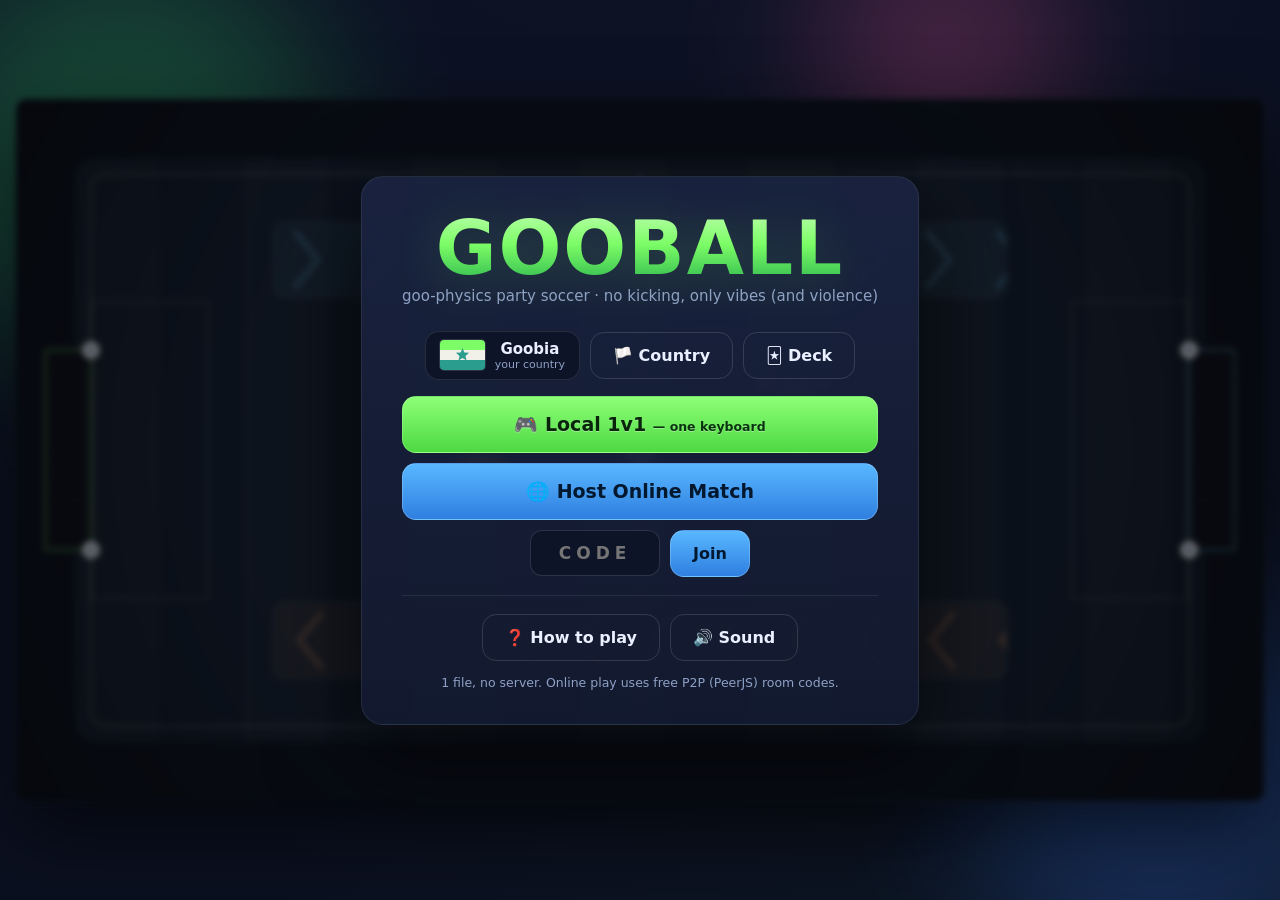
<file: index.html>
<!DOCTYPE html>
<html lang="en">
<head>
<meta charset="utf-8">
<meta name="viewport" content="width=device-width,initial-scale=1">
<title>GooBall ⚽ — goo-physics party soccer</title>
<link rel="icon" href="data:image/svg+xml,<svg xmlns='http://www.w3.org/2000/svg' viewBox='0 0 100 100'><circle cx='50' cy='54' r='42' fill='%237cfc66'/><circle cx='38' cy='46' r='7' fill='%23092'/><circle cx='62' cy='46' r='7' fill='%23092'/></svg>">
<style>
:root{
  --bg:#0b1020; --panel:#151d33; --panel2:#1b2542; --line:#2a3558;
  --txt:#eaf0ff; --dim:#8fa0c5; --acc:#7cfc66; --acc2:#5ec4ff; --gold:#ffd75e; --warn:#ff5d7a;
  --r:14px;
}
*{box-sizing:border-box;margin:0;padding:0;-webkit-user-select:none;user-select:none}
html,body{height:100%}
body{
  background:var(--bg); color:var(--txt); overflow:hidden;
  font-family:"Segoe UI",system-ui,-apple-system,"Helvetica Neue",Arial,sans-serif;
}
#wrap{position:fixed;inset:0;display:flex;align-items:center;justify-content:center;background:
  radial-gradient(1200px 700px at 50% -10%,#16224422,transparent),
  radial-gradient(900px 600px at 90% 110%,#143a2a22,transparent),var(--bg);}
canvas#game{display:block;border-radius:10px;box-shadow:0 0 0 1px #ffffff10,0 30px 80px #0009;transition:filter .4s,opacity .4s}
body.inmenu canvas#game{filter:blur(3px) saturate(.8) brightness(.55)}

/* ambient blobs behind menus */
.blob{position:absolute;border-radius:50%;filter:blur(70px);opacity:.24;pointer-events:none;animation:bfloat 16s ease-in-out infinite}
body:not(.inmenu) .blob{display:none}
.blob.b1{width:420px;height:420px;background:#38e06c;left:-90px;top:-60px}
.blob.b2{width:380px;height:380px;background:#3b7bff;right:-70px;bottom:-80px;animation-delay:-6s}
.blob.b3{width:260px;height:260px;background:#ff5da2;right:16%;top:-90px;animation-delay:-11s}
@keyframes bfloat{0%,100%{transform:translate(0,0) scale(1)}50%{transform:translate(30px,40px) scale(1.12)}}

/* ---------- screens ---------- */
.screen{position:fixed;inset:0;display:none;align-items:center;justify-content:center;z-index:30}
.screen.active{display:flex}
.panel{
  background:linear-gradient(180deg,#1a2340f2,#131a30f2);
  border:1px solid #ffffff14;border-radius:22px;padding:34px 40px;min-width:420px;max-width:min(94vw,880px);
  max-height:92vh;overflow:auto;box-shadow:0 30px 90px #000a; text-align:center;
}
.panel::-webkit-scrollbar{width:8px}.panel::-webkit-scrollbar-thumb{background:#ffffff22;border-radius:4px}
h1.logo{
  font-size:74px;letter-spacing:2px;font-weight:900;line-height:1;margin-bottom:2px;
  background:linear-gradient(180deg,#b8ffa8,#7cfc66 45%,#2fb84f);
  -webkit-background-clip:text;background-clip:text;color:transparent;
  filter:drop-shadow(0 6px 24px #7cfc6633); animation:squish 3.2s ease-in-out infinite;
}
@keyframes squish{0%,100%{transform:scale(1,1)}50%{transform:scale(1.035,.965)}}
.tag{color:var(--dim);font-size:15px;margin-bottom:26px}
h2{font-size:26px;font-weight:800;margin-bottom:4px}
.sub{color:var(--dim);font-size:14px;margin-bottom:18px}
button{
  font:inherit;color:var(--txt);cursor:pointer;border:1px solid #ffffff1c;border-radius:var(--r);
  background:linear-gradient(180deg,#232e52,#1a2340);padding:13px 22px;font-size:16px;font-weight:700;
  transition:transform .06s,box-shadow .2s,background .2s;
}
button:hover{transform:translateY(-1px);box-shadow:0 8px 24px #0006;background:linear-gradient(180deg,#2a3760,#1e2848)}
button:active{transform:translateY(1px) scale(.99)}
button:disabled{opacity:.4;cursor:default;transform:none;box-shadow:none}
button.big{display:block;width:100%;padding:16px 22px;font-size:19px;margin:10px 0}
button.primary{background:linear-gradient(180deg,#8dff77,#4ed943);color:#08240b;border-color:#b9ffab55;text-shadow:0 1px 0 #ffffff55}
button.primary:hover{background:linear-gradient(180deg,#9dff89,#5ee953)}
button.blue{background:linear-gradient(180deg,#59b7ff,#2f7fe0);color:#03182e;border-color:#a8dcff55}
button.blue:hover{background:linear-gradient(180deg,#6cc2ff,#3a8df0)}
button.ghostbtn{background:transparent;border-color:#ffffff22}
button.danger{background:linear-gradient(180deg,#ff7189,#e0405f);color:#2e0311;border-color:#ffc4cf44}
.row{display:flex;gap:10px;justify-content:center;align-items:center;flex-wrap:wrap}
.row.tight{gap:6px}
input[type=text]{
  font:inherit;font-weight:700;color:var(--txt);background:#0d1428;border:1px solid #ffffff22;border-radius:12px;
  padding:12px 14px;font-size:17px;outline:none;text-align:center;-webkit-user-select:text;user-select:text;
}
input[type=text]:focus{border-color:var(--acc2);box-shadow:0 0 0 3px #5ec4ff2b}
input[type=color]{width:52px;height:44px;border:none;border-radius:10px;background:#0d1428;padding:4px;cursor:pointer}
select{font:inherit;font-weight:700;color:var(--txt);background:#0d1428;border:1px solid #ffffff22;border-radius:12px;padding:11px 14px;font-size:16px;outline:none;cursor:pointer}
.hr{height:1px;background:#ffffff14;margin:18px 0}
.hidden{display:none !important}
.small{font-size:12.5px;color:var(--dim)}
kbd{background:#0d1428;border:1px solid #ffffff2a;border-bottom-width:3px;border-radius:6px;padding:1px 7px;font:600 12.5px ui-monospace,Consolas,monospace;color:#cfe0ff}

/* profile chip */
.chip{display:inline-flex;align-items:center;gap:10px;background:#0d1428;border:1px solid #ffffff1a;border-radius:14px;padding:8px 14px}
.chip canvas{border-radius:4px;box-shadow:0 0 0 1px #ffffff22}
.chip .cname{font-weight:800;font-size:15px}
.chip .csub{font-size:11px;color:var(--dim);text-align:left}

/* ---------- country creator ---------- */
#flagPrev{border-radius:10px;box-shadow:0 6px 30px #0008,0 0 0 1px #ffffff22;image-rendering:auto;margin:6px auto 14px}
.optgrid{display:flex;flex-wrap:wrap;gap:8px;justify-content:center;margin:8px 0 4px}
.optgrid .opt{
  width:58px;height:42px;border-radius:9px;border:2px solid #ffffff18;background:#0d1428;cursor:pointer;
  display:flex;align-items:center;justify-content:center;font-size:20px;padding:0;transition:border-color .15s,transform .06s;
}
.optgrid .opt canvas{border-radius:6px}
.optgrid .opt:hover{transform:translateY(-1px)}
.optgrid .opt.sel{border-color:var(--acc);box-shadow:0 0 14px #7cfc6640}
.lbl{font-size:12px;font-weight:800;letter-spacing:1.4px;color:var(--dim);text-transform:uppercase;margin-top:14px}

/* ---------- deck builder ---------- */
#dGrid{display:grid;grid-template-columns:repeat(5,1fr);gap:10px;margin:14px 0}
@media (max-width:900px){#dGrid{grid-template-columns:repeat(3,1fr)}}
.ctile{
  position:relative;background:linear-gradient(180deg,#1d2747,#161e38);border:2px solid #ffffff14;border-radius:14px;
  padding:12px 8px 10px;cursor:pointer;transition:border-color .15s,transform .06s,box-shadow .15s;text-align:center;
}
.ctile:hover{transform:translateY(-2px)}
.ctile.sel{border-color:var(--acc);box-shadow:0 0 18px #7cfc6633;background:linear-gradient(180deg,#20351f,#182a1c)}
.ctile .ic{font-size:30px;line-height:1.15;filter:drop-shadow(0 3px 6px #0008)}
.ctile .nm{font-size:12.5px;font-weight:800;margin-top:4px}
.ctile .ds{font-size:10.5px;color:var(--dim);margin-top:3px;line-height:1.3;min-height:40px}
.ctile .cost{
  position:absolute;top:-8px;right:-6px;background:linear-gradient(180deg,#ffe9a1,#ffc93d);color:#4a3000;
  width:24px;height:24px;border-radius:50%;font-size:13px;font-weight:900;display:flex;align-items:center;justify-content:center;
  box-shadow:0 2px 8px #0007;border:1px solid #fff3
}
#dCount{font-weight:900;font-size:17px}
#dCount.ok{color:var(--acc)}

/* ---------- lobby chips ---------- */
.vs{display:flex;align-items:center;justify-content:center;gap:22px;margin:18px 0}
.vs .vstxt{font-size:26px;font-weight:900;color:var(--dim)}
.codebox{
  font:900 40px ui-monospace,Consolas,monospace;letter-spacing:10px;background:#0d1428;border:1px dashed #5ec4ff66;
  border-radius:14px;padding:14px 10px 14px 20px;margin:10px 0;cursor:pointer;color:var(--acc2);
}
.codebox:hover{border-style:solid}

/* ---------- HUD ---------- */
#hud{position:fixed;inset:0;pointer-events:none;z-index:20;display:none}
#hud.active{display:block}
#sb{
  position:absolute;top:10px;left:50%;transform:translateX(-50%);display:flex;align-items:stretch;gap:0;
  background:#0c1226d9;border:1px solid #ffffff16;border-radius:16px;padding:8px 14px;backdrop-filter:blur(6px);
  box-shadow:0 10px 40px #0008;
}
.sbSide{display:flex;align-items:center;gap:10px;min-width:210px}
.sbSide.rt{flex-direction:row-reverse;text-align:right}
.sbFlag{border-radius:4px;box-shadow:0 0 0 1px #ffffff2e}
.sbName{font-weight:800;font-size:14px;max-width:130px;overflow:hidden;text-overflow:ellipsis;white-space:nowrap}
.hpbar{width:120px;height:7px;background:#ffffff17;border-radius:4px;margin-top:4px;overflow:hidden}
.sbSide.rt .hpbar{margin-left:auto}
.hpfill{height:100%;width:100%;background:linear-gradient(90deg,#7cfc66,#b7ff8e);border-radius:4px;transition:width .18s}
.hpfill.low{background:linear-gradient(90deg,#ff5d7a,#ff9b6b)}
.sbScore{font-size:34px;font-weight:900;width:46px;text-align:center}
#sbMid{display:flex;flex-direction:column;align-items:center;justify-content:center;padding:0 12px;min-width:86px}
#sbClock{font:900 24px ui-monospace,Consolas,monospace;letter-spacing:1px}
#sbClock.late{color:var(--warn);animation:blink 1s steps(2) infinite}
@keyframes blink{50%{opacity:.45}}
#sbPill{font-size:10px;font-weight:900;letter-spacing:2px;color:#1d1500;background:linear-gradient(180deg,#ffe9a1,#ffc93d);border-radius:8px;padding:2px 8px;margin-top:3px}
#mapName{position:absolute;top:86px;left:50%;transform:translateX(-50%);font-size:11px;letter-spacing:2.5px;color:#ffffff55;font-weight:800;text-transform:uppercase}

/* card hands */
.hand{position:absolute;bottom:12px;display:flex;gap:8px;align-items:flex-end}
#handL{left:16px}
#handR{right:16px}
.mcard{
  position:relative;width:74px;background:#0c1226d9;border:2px solid #ffffff1d;border-radius:12px;padding:8px 4px 6px;
  text-align:center;backdrop-filter:blur(6px);transition:border-color .15s,transform .15s,opacity .2s;
}
.mcard .ic{font-size:24px;filter:drop-shadow(0 3px 6px #0009)}
.mcard .ky{font:800 10px ui-monospace,monospace;color:#cfe0ff;background:#ffffff14;border-radius:5px;padding:1px 5px;margin-top:4px;display:inline-block}
.mcard .cost{position:absolute;top:-8px;right:-6px;width:21px;height:21px;border-radius:50%;font-size:11.5px;font-weight:900;display:flex;align-items:center;justify-content:center;background:linear-gradient(180deg,#ffe9a1,#ffc93d);color:#4a3000;border:1px solid #fff3;box-shadow:0 2px 6px #0007}
.mcard.afford{border-color:#7cfc6699;box-shadow:0 0 14px #7cfc6626}
.mcard.dimmed{opacity:.42}
.mcard.justcast{animation:cast .45s ease}
@keyframes cast{0%{transform:translateY(0) scale(1)}30%{transform:translateY(-14px) scale(1.12)}100%{transform:translateY(0) scale(1)}}
.ptchip{
  display:flex;align-items:center;gap:8px;background:#0c1226d9;border:1px solid #ffffff1d;border-radius:12px;
  padding:7px 12px;margin:0 4px;backdrop-filter:blur(6px);
}
.ptring{width:26px;height:26px;border-radius:50%;background:conic-gradient(var(--gold) 0%,#ffffff14 0);display:flex;align-items:center;justify-content:center}
.ptring::after{content:"";width:18px;height:18px;border-radius:50%;background:#0c1226}
.ptnum{font-size:20px;font-weight:900;color:var(--gold);min-width:22px;text-align:center}

/* center messages */
#bigMsg{
  position:absolute;top:38%;left:50%;transform:translate(-50%,-50%);font-size:110px;font-weight:900;letter-spacing:4px;
  text-shadow:0 10px 40px #000c;pointer-events:none;transition:opacity .25s;text-align:center;line-height:1;
}
#subMsg{position:absolute;top:52%;left:50%;transform:translateX(-50%);font-size:22px;font-weight:800;color:#fffc;text-shadow:0 4px 20px #000c;letter-spacing:1px}
#koMsg{position:absolute;bottom:120px;left:50%;transform:translateX(-50%);font-size:15px;font-weight:800;color:#ffb3c2;text-shadow:0 3px 12px #000;letter-spacing:.5px}

/* results */
#resFlag{border-radius:8px;box-shadow:0 10px 40px #000a,0 0 0 1px #ffffff33;margin:8px auto}
#resTitle{font-size:40px;font-weight:900}
#resScore{font:900 46px ui-monospace,Consolas,monospace;margin:6px 0 2px;color:var(--acc2)}
table.stats{margin:14px auto 6px;border-collapse:collapse;font-size:14px}
table.stats td{padding:5px 16px;border-bottom:1px solid #ffffff10}
table.stats td.mid{color:var(--dim);font-size:12px;text-transform:uppercase;letter-spacing:1px}
table.stats td.l{text-align:right;font-weight:800}
table.stats td.r{text-align:left;font-weight:800}

/* toasts */
#toasts{position:fixed;top:16px;right:16px;z-index:99;display:flex;flex-direction:column;gap:8px;pointer-events:none}
.toast{background:#1a2340f2;border:1px solid #ffffff22;border-left:4px solid var(--acc2);border-radius:10px;padding:11px 16px;font-size:14px;font-weight:600;box-shadow:0 10px 30px #0009;animation:tin .25s ease}
.toast.err{border-left-color:var(--warn)}
@keyframes tin{from{transform:translateX(30px);opacity:0}}

/* help table */
.helpcols{display:flex;gap:26px;text-align:left;justify-content:center;flex-wrap:wrap}
.helpcols h3{font-size:15px;margin:10px 0 6px;color:var(--acc)}
.helpcols p,.helpcols li{font-size:13.5px;color:#c9d4ee;line-height:1.55}
.helpcols ul{padding-left:18px}
.ctr td{padding:3px 8px;font-size:13.5px}
.ctr td:first-child{text-align:right;color:var(--dim)}
</style>
</head>
<body class="inmenu">
<div id="wrap">
  <div class="blob b1"></div><div class="blob b2"></div><div class="blob b3"></div>
  <canvas id="game" width="1600" height="900"></canvas>
</div>

<!-- ============ HUD ============ -->
<div id="hud">
  <div id="sb">
    <div class="sbSide">
      <canvas class="sbFlag" id="sbFlagL" width="48" height="32"></canvas>
      <div><div class="sbName" id="sbNameL">—</div><div class="hpbar"><div class="hpfill" id="hpL"></div></div></div>
      <div class="sbScore" id="sbScoreL">0</div>
    </div>
    <div id="sbMid"><div id="sbClock">5:00</div><div id="sbPill" class="hidden">GOLDEN GOAL</div></div>
    <div class="sbSide rt">
      <canvas class="sbFlag" id="sbFlagR" width="48" height="32"></canvas>
      <div><div class="sbName" id="sbNameR">—</div><div class="hpbar"><div class="hpfill" id="hpR"></div></div></div>
      <div class="sbScore" id="sbScoreR">0</div>
    </div>
  </div>
  <div id="mapName"></div>
  <div class="hand" id="handL"><div class="ptchip"><div class="ptring" id="ptRingL"></div><div class="ptnum" id="ptsL">3</div></div></div>
  <div class="hand" id="handR"><div class="ptchip"><div class="ptring" id="ptRingR"></div><div class="ptnum" id="ptsR">3</div></div></div>
  <div id="bigMsg"></div><div id="subMsg"></div><div id="koMsg"></div>
</div>

<!-- ============ MAIN MENU ============ -->
<div class="screen active" id="scrMenu">
  <div class="panel" style="min-width:460px">
    <h1 class="logo">GOOBALL</h1>
    <div class="tag">goo-physics party soccer · no kicking, only vibes (and violence)</div>
    <div class="row" style="margin-bottom:16px">
      <div class="chip"><canvas id="profFlag" width="45" height="30"></canvas>
        <div><div class="cname" id="profName">—</div><div class="csub">your country</div></div></div>
      <button class="ghostbtn" id="btnCountry">🏳️ Country</button>
      <button class="ghostbtn" id="btnDeck">🃏 Deck</button>
    </div>
    <button class="big primary" id="btnLocal">🎮 Local 1v1 <span class="small" style="color:#08340d">— one keyboard</span></button>
    <button class="big blue" id="btnHost">🌐 Host Online Match</button>
    <div class="row" style="margin:10px 0">
      <input type="text" id="joinCode" maxlength="5" placeholder="CODE" style="width:130px;text-transform:uppercase;letter-spacing:5px">
      <button class="blue" id="btnJoin">Join</button>
    </div>
    <div class="hr"></div>
    <div class="row"><button class="ghostbtn" id="btnHelp">❓ How to play</button><button class="ghostbtn" id="btnMute">🔊 Sound</button></div>
    <div class="small" style="margin-top:14px">1 file, no server. Online play uses free P2P (PeerJS) room codes.</div>
  </div>
</div>

<!-- ============ COUNTRY CREATOR ============ -->
<div class="screen" id="scrCountry">
  <div class="panel" style="min-width:560px">
    <h2 id="cTitle">Found your country</h2>
    <div class="sub">Every goo fights under its own flag</div>
    <canvas id="flagPrev" width="270" height="180"></canvas>
    <div class="row"><input type="text" id="cName" maxlength="16" placeholder="Country name" style="width:280px"></div>
    <div class="lbl">Pattern</div><div class="optgrid" id="cPatterns"></div>
    <div class="lbl">Colors</div>
    <div class="row tight"><input type="color" id="cCol1"><input type="color" id="cCol2"><input type="color" id="cCol3"></div>
    <div class="lbl">Emblem</div><div class="optgrid" id="cEmblems"></div>
    <div class="hr"></div>
    <div class="row"><button class="ghostbtn" id="cRandom">🎲 Randomize</button><button class="primary" id="cSave">✔ Save country</button></div>
  </div>
</div>

<!-- ============ DECK BUILDER ============ -->
<div class="screen" id="scrDeck">
  <div class="panel" style="max-width:min(96vw,900px)">
    <h2 id="dTitle">Build your deck</h2>
    <div class="sub">Pick <b>6</b> of 15 cards · earn ⭐ points in-match to play them (<span id="dCount">0/6</span>)</div>
    <div id="dGrid"></div>
    <div class="row"><button class="ghostbtn" id="dBack">← Back</button><button class="primary" id="dSave" disabled>✔ Save deck</button></div>
  </div>
</div>

<!-- ============ LOCAL SETUP ============ -->
<div class="screen" id="scrLocal">
  <div class="panel" style="min-width:540px">
    <h2>Local 1v1</h2>
    <div class="sub">Two goos, one keyboard</div>
    <div class="vs">
      <div class="chip"><canvas id="l1Flag" width="45" height="30"></canvas><div style="text-align:left"><div class="cname" id="l1Name">—</div><div class="csub">Player 1 · WASD + Space</div></div></div>
      <div class="vstxt">VS</div>
      <div class="chip"><canvas id="l2Flag" width="45" height="30"></canvas><div style="text-align:left"><div class="cname" id="l2Name">—</div><div class="csub">Player 2 · Arrows + Enter</div></div></div>
    </div>
    <div class="row" style="margin-bottom:6px">
      <button class="ghostbtn" id="l2Country">🏳️ P2 country</button>
      <button class="ghostbtn" id="l2Rand">🎲 Random P2</button>
      <button class="ghostbtn" id="l2Deck">🃏 P2 deck</button>
    </div>
    <div class="lbl">Map</div>
    <div class="row"><select id="mapSelL"></select></div>
    <div class="hr"></div>
    <div class="row"><button class="ghostbtn" id="lBack">← Back</button><button class="primary" id="lStart" style="min-width:200px">⚽ Kick off</button></div>
  </div>
</div>

<!-- ============ HOST LOBBY ============ -->
<div class="screen" id="scrHost">
  <div class="panel" style="min-width:520px">
    <h2>Hosting online match</h2>
    <div class="sub">Send this code to a friend — they press <b>Join</b> with it</div>
    <div class="codebox" id="hostCode" title="Click to copy">·····</div>
    <div class="small" id="hostHint">click code to copy</div>
    <div class="vs">
      <div class="chip"><canvas id="hMeFlag" width="45" height="30"></canvas><div style="text-align:left"><div class="cname" id="hMeName">—</div><div class="csub">you (left goal)</div></div></div>
      <div class="vstxt">VS</div>
      <div class="chip" id="hFoeChip" style="opacity:.45"><canvas id="hFoeFlag" width="45" height="30"></canvas><div style="text-align:left"><div class="cname" id="hFoeName">waiting…</div><div class="csub">opponent (right goal)</div></div></div>
    </div>
    <div class="lbl">Map</div>
    <div class="row"><select id="mapSelH"></select></div>
    <div class="hr"></div>
    <div class="row"><button class="ghostbtn" id="hCancel">← Cancel</button><button class="primary" id="hStart" disabled style="min-width:200px">⚽ Kick off</button></div>
  </div>
</div>

<!-- ============ GUEST LOBBY ============ -->
<div class="screen" id="scrGuest">
  <div class="panel" style="min-width:500px">
    <h2>Joined match</h2>
    <div class="sub" id="gStatus">Waiting for the host to kick off…</div>
    <div class="vs">
      <div class="chip"><canvas id="gFoeFlag" width="45" height="30"></canvas><div style="text-align:left"><div class="cname" id="gFoeName">—</div><div class="csub">host (left goal)</div></div></div>
      <div class="vstxt">VS</div>
      <div class="chip"><canvas id="gMeFlag" width="45" height="30"></canvas><div style="text-align:left"><div class="cname" id="gMeName">—</div><div class="csub">you (right goal)</div></div></div>
    </div>
    <div class="row"><button class="ghostbtn" id="gLeave">← Leave</button></div>
  </div>
</div>

<!-- ============ RESULTS ============ -->
<div class="screen" id="scrResults">
  <div class="panel" style="min-width:480px">
    <div id="resTitle">Victory</div>
    <canvas id="resFlag" width="180" height="120"></canvas>
    <div id="resScore">0 — 0</div>
    <div class="sub" id="resSub"></div>
    <table class="stats"><tbody id="resStats"></tbody></table>
    <div class="hr"></div>
    <div class="row"><button class="ghostbtn" id="resMenu">🏠 Menu</button><button class="primary" id="resRematch" style="min-width:180px">🔁 Rematch</button></div>
    <div class="small" id="resStatus" style="margin-top:10px"></div>
  </div>
</div>

<!-- ============ PAUSE ============ -->
<div class="screen" id="scrPause">
  <div class="panel">
    <h2>Paused</h2>
    <div class="sub" id="pSub">Local game frozen</div>
    <button class="big primary" id="pResume">▶ Resume</button>
    <button class="big danger" id="pLeave">🏳️ Forfeit &amp; leave</button>
  </div>
</div>

<!-- ============ HELP ============ -->
<div class="screen" id="scrHelp">
  <div class="panel" style="max-width:min(96vw,940px)">
    <h2>How to GooBall</h2>
    <div class="helpcols">
      <div style="max-width:290px">
        <h3>The idea</h3>
        <p>Score the ball into the enemy net. There is <b>no kick button</b> — everything is physics.
        Bump the ball, <b>dash</b> into it, or park on top of it for <b>3&nbsp;seconds</b> to <b>absorb</b> it,
        then dash to launch it like a cannonball. Getting dashed while carrying knocks it loose.</p>
        <h3>Dash &amp; damage</h3>
        <p>Hold dash to charge, release to fly. A <b>fully-charged</b> dash that lands on the enemy deals damage.
        Lose all HP → you're out for <b>5s</b> and respawn at your goal. Cards hurt too. Highest score after
        <b>5 minutes</b> wins; ties go to golden goal.</p>
      </div>
      <div style="max-width:290px">
        <h3>Cards &amp; points</h3>
        <p>Before the match, pick <b>6 of 15</b> cards. In-match you gain <b>+1⭐ every 5s</b> (start with 3, cap 10);
        cards cost ⭐ to play. Explode, saw, tornado-steal the ball, wall off your net… points reset to 3 after every goal.</p>
        <h3>Countries</h3>
        <p>You don't play as a real nation — you found your own. Name it, design the flag, make it feared.</p>
      </div>
      <div>
        <h3>Controls</h3>
        <table class="ctr"><tbody>
          <tr><td>P1 move</td><td><kbd>W</kbd><kbd>A</kbd><kbd>S</kbd><kbd>D</kbd></td></tr>
          <tr><td>P1 dash</td><td>hold + release <kbd>Space</kbd></td></tr>
          <tr><td>P1 cards</td><td><kbd>1</kbd>…<kbd>6</kbd></td></tr>
          <tr><td>P2 move</td><td><kbd>↑</kbd><kbd>←</kbd><kbd>↓</kbd><kbd>→</kbd></td></tr>
          <tr><td>P2 dash</td><td>hold + release <kbd>Enter</kbd> / <kbd>R-Shift</kbd></td></tr>
          <tr><td>P2 cards</td><td><kbd>7</kbd><kbd>8</kbd><kbd>9</kbd><kbd>0</kbd><kbd>-</kbd><kbd>=</kbd></td></tr>
          <tr><td>pause</td><td><kbd>Esc</kbd></td></tr>
          <tr><td>mute</td><td><kbd>M</kbd></td></tr>
        </tbody></table>
        <p class="small" style="margin-top:8px">Online: use the P1 controls.</p>
      </div>
    </div>
    <div class="hr"></div>
    <button class="primary" id="helpClose">Got it</button>
  </div>
</div>

<div id="toasts"></div>
<script>
'use strict';
/* ================================================================
   GooBall — goo-physics party soccer in one file.
   Sections: utils · audio · flags · cards · maps · profiles ·
             sim (physics, dash, absorb, cards, health, match flow) ·
             netcode (PeerJS host-authoritative) · input · render · UI
   ================================================================ */

/* ---------------- utils ---------------- */
const TAU = Math.PI * 2;
const clamp = (v, a, b) => v < a ? a : v > b ? b : v;
const lerp = (a, b, t) => a + (b - a) * t;
const rnd = (a = 1, b) => b === undefined ? Math.random() * a : a + Math.random() * (b - a);
const irnd = n => (Math.random() * n) | 0;
const pick = arr => arr[irnd(arr.length)];
const hyp = (x, y) => Math.sqrt(x * x + y * y);
const $ = id => document.getElementById(id);
const on = (id, ev, fn) => $(id).addEventListener(ev, fn);
const fmtClock = s => { s = Math.max(0, Math.ceil(s)); return ((s / 60) | 0) + ':' + String(s % 60).padStart(2, '0'); };

function toast(msg, err) {
  const t = document.createElement('div');
  t.className = 'toast' + (err ? ' err' : '');
  t.textContent = msg;
  $('toasts').appendChild(t);
  setTimeout(() => { t.style.opacity = 0; t.style.transition = 'opacity .4s'; setTimeout(() => t.remove(), 450); }, 3400);
}

/* ---------------- audio (procedural WebAudio SFX) ---------------- */
let AC = null, master = null, muted = localStorage.getItem('gb_muted') === '1';
function ac() {
  if (!AC) {
    AC = new (window.AudioContext || window.webkitAudioContext)();
    master = AC.createGain(); master.gain.value = 0.5; master.connect(AC.destination);
  }
  if (AC.state === 'suspended') AC.resume();
  return AC;
}
function tone(f0, dur, { type = 'sine', g = .18, f1 = f0, delay = 0, curve = 2 } = {}) {
  if (muted || !AC) return;
  const t0 = AC.currentTime + delay;
  const o = AC.createOscillator(), gn = AC.createGain();
  o.type = type;
  o.frequency.setValueAtTime(f0, t0);
  if (f1 !== f0) o.frequency.exponentialRampToValueAtTime(Math.max(20, f1), t0 + dur);
  gn.gain.setValueAtTime(g, t0);
  gn.gain.exponentialRampToValueAtTime(0.0008, t0 + dur * curve * .5 + .01);
  o.connect(gn); gn.connect(master);
  o.start(t0); o.stop(t0 + dur * curve * .5 + .05);
}
function noiseBurst(dur, { g = .3, f = 900, f1 = 0, q = 1, delay = 0 } = {}) {
  if (muted || !AC) return;
  const t0 = AC.currentTime + delay;
  const n = AC.sampleRate * dur, buf = AC.createBuffer(1, n, AC.sampleRate), d = buf.getChannelData(0);
  for (let i = 0; i < n; i++) d[i] = (Math.random() * 2 - 1) * (1 - i / n);
  const src = AC.createBufferSource(); src.buffer = buf;
  const flt = AC.createBiquadFilter(); flt.type = 'lowpass'; flt.Q.value = q;
  flt.frequency.setValueAtTime(f, t0);
  if (f1) flt.frequency.exponentialRampToValueAtTime(Math.max(30, f1), t0 + dur);
  const gn = AC.createGain(); gn.gain.setValueAtTime(g, t0);
  gn.gain.exponentialRampToValueAtTime(0.001, t0 + dur);
  src.connect(flt); flt.connect(gn); gn.connect(master);
  src.start(t0);
}
const SFX = {
  ui: () => tone(660, .07, { type: 'triangle', g: .1, f1: 880 }),
  bounce: v => { const s = clamp(v / 1600, .1, 1); tone(180 + 240 * s, .07, { type: 'sine', g: .14 * s, f1: 120 }); },
  thud: () => noiseBurst(.14, { g: .22, f: 420, f1: 90 }),
  dashgo: p => { noiseBurst(.22, { g: .16 + .18 * p, f: 1800, f1: 300 }); tone(300 + 300 * p, .16, { type: 'sawtooth', g: .06, f1: 90 }); },
  chargeTick: c => tone(220 + 520 * c, .045, { type: 'square', g: .045 }),
  chargeFull: () => { tone(880, .09, { type: 'square', g: .08 }); tone(1320, .12, { type: 'square', g: .07, delay: .07 }); },
  absorbTick: () => tone(340, .05, { type: 'sine', g: .06, f1: 420 }),
  absorb: () => { tone(300, .1, { type: 'sine', g: .15, f1: 620 }); tone(450, .12, { type: 'sine', g: .13, f1: 900, delay: .09 }); },
  launch: () => { noiseBurst(.25, { g: .3, f: 2400, f1: 200 }); tone(700, .2, { type: 'sawtooth', g: .1, f1: 120 }); },
  eject: () => { tone(500, .12, { type: 'square', g: .1, f1: 180 }); noiseBurst(.15, { g: .18, f: 1400, f1: 300 }); },
  hurt: () => { tone(220, .12, { type: 'sawtooth', g: .14, f1: 90 }); noiseBurst(.1, { g: .12, f: 800, f1: 200 }); },
  ko: () => { tone(440, .5, { type: 'sawtooth', g: .14, f1: 55 }); noiseBurst(.4, { g: .2, f: 700, f1: 60 }); },
  respawn: () => { tone(330, .1, { type: 'sine', g: .1, f1: 660 }); tone(660, .14, { type: 'sine', g: .1, f1: 990, delay: .09 }); },
  goal: () => {
    [523, 659, 784, 1046].forEach((f, i) => tone(f, .3, { type: 'square', g: .09, delay: i * .1 }));
    noiseBurst(.8, { g: .12, f: 4000, f1: 800, delay: .05 });
  },
  whistle: n => { for (let i = 0; i < n; i++) tone(2200, .16, { type: 'square', g: .07, f1: 2100, delay: i * .24 }); },
  card: () => { tone(880, .07, { type: 'triangle', g: .1, f1: 1320 }); tone(1320, .1, { type: 'triangle', g: .09, f1: 1760, delay: .06 }); },
  denied: () => tone(160, .12, { type: 'square', g: .08, f1: 110 }),
  point: () => tone(1180, .06, { type: 'sine', g: .05, f1: 1420 }),
  boomBig: () => { noiseBurst(.7, { g: .5, f: 900, f1: 40 }); tone(90, .5, { type: 'sine', g: .3, f1: 30 }); },
  boomSm: () => { noiseBurst(.3, { g: .3, f: 1200, f1: 100 }); tone(140, .25, { type: 'sine', g: .2, f1: 40 }); },
  saw: () => tone(140, .3, { type: 'sawtooth', g: .1, f1: 220 }),
  sawHit: () => { noiseBurst(.12, { g: .2, f: 3000, f1: 500 }); tone(600, .1, { type: 'sawtooth', g: .09, f1: 200 }); },
  nado: () => noiseBurst(.6, { g: .2, f: 500, f1: 1500, q: 3 }),
  freeze: () => { tone(1600, .18, { type: 'sine', g: .1, f1: 400 }); tone(2100, .2, { type: 'sine', g: .06, f1: 500, delay: .05 }); },
  swap: () => { tone(400, .12, { type: 'sine', g: .12, f1: 1600 }); tone(1600, .12, { type: 'sine', g: .12, f1: 400, delay: .1 }); },
  heal: () => { [523, 659, 784].forEach((f, i) => tone(f, .12, { type: 'sine', g: .07, delay: i * .07 })); },
  armor: () => tone(300, .25, { type: 'triangle', g: .12, f1: 500 }),
  ghost: () => tone(900, .35, { type: 'sine', g: .08, f1: 300 }),
  wallup: () => { noiseBurst(.15, { g: .2, f: 500, f1: 120 }); tone(120, .18, { type: 'square', g: .1, f1: 200 }); },
  hole: () => tone(200, .6, { type: 'sine', g: .14, f1: 45 }),
  fuse: () => { for (let i = 0; i < 5; i++) tone(1000 + i * 200, .05, { type: 'square', g: .06, delay: i * .18 }); },
};
function sfx(name, arg) { if (SFX[name] && AC) SFX[name](arg); }
function setMuted(m) { muted = m; localStorage.setItem('gb_muted', m ? '1' : '0'); $('btnMute').textContent = m ? '🔇 Muted' : '🔊 Sound'; }

/* ---------------- flags ---------------- */
const PATTERNS = ['solid', 'h2', 'h3', 'v2', 'v3', 'diag', 'bend', 'cross', 'nordic', 'disc', 'chevron', 'checker'];
const EMBLEMS = ['none', 'star', 'moon', 'sun', 'bolt', 'drop', 'heart', 'skull', 'crown', 'leaf'];

function drawFlagInto(ctx, w, h, f) {
  const { c1, c2, c3, pattern: p } = f;
  ctx.save();
  ctx.clearRect(0, 0, w, h);
  ctx.fillStyle = c1; ctx.fillRect(0, 0, w, h);
  ctx.fillStyle = c2;
  if (p === 'h2') ctx.fillRect(0, h / 2, w, h / 2);
  else if (p === 'h3') { ctx.fillRect(0, h / 3, w, h / 3); ctx.fillStyle = c3; ctx.fillRect(0, 2 * h / 3, w, h / 3); }
  else if (p === 'v2') ctx.fillRect(w / 2, 0, w / 2, h);
  else if (p === 'v3') { ctx.fillRect(w / 3, 0, w / 3, h); ctx.fillStyle = c3; ctx.fillRect(2 * w / 3, 0, w / 3, h); }
  else if (p === 'diag') { ctx.beginPath(); ctx.moveTo(0, h); ctx.lineTo(w, 0); ctx.lineTo(w, h); ctx.closePath(); ctx.fill(); }
  else if (p === 'bend') {
    ctx.beginPath(); ctx.moveTo(0, h); ctx.lineTo(w, 0); ctx.lineWidth = h * .34; ctx.strokeStyle = c2; ctx.stroke();
    ctx.beginPath(); ctx.moveTo(0, h); ctx.lineTo(w, 0); ctx.lineWidth = h * .18; ctx.strokeStyle = c3; ctx.stroke();
  }
  else if (p === 'cross') { const t = h * .22; ctx.fillRect((w - t) / 2, 0, t, h); ctx.fillRect(0, (h - t) / 2, w, t); }
  else if (p === 'nordic') { const t = h * .2, cx = w * .36; ctx.fillRect(cx - t / 2, 0, t, h); ctx.fillRect(0, (h - t) / 2, w, t); }
  else if (p === 'disc') { ctx.beginPath(); ctx.arc(w / 2, h / 2, h * .3, 0, TAU); ctx.fill(); }
  else if (p === 'chevron') { ctx.beginPath(); ctx.moveTo(0, 0); ctx.lineTo(w * .42, h / 2); ctx.lineTo(0, h); ctx.closePath(); ctx.fill(); }
  else if (p === 'checker') {
    const n = 4, cw = w / n, ch = h / 3;
    for (let i = 0; i < n; i++) for (let j = 0; j < 3; j++) if ((i + j) % 2) ctx.fillRect(i * cw, j * ch, cw, ch);
  }
  if (f.emblem && f.emblem !== 'none') {
    let ex = w / 2, ey = h / 2;
    if (p === 'chevron') { ex = w * .16; }
    if (p === 'nordic') { ex = w * .78; ey = h * .27; }
    drawEmblem(ctx, ex, ey, h * .23, f.emblem, p === 'disc' ? c1 : c3);
  }
  ctx.restore();
}
function drawEmblem(ctx, x, y, r, name, col) {
  ctx.save(); ctx.translate(x, y); ctx.fillStyle = col; ctx.strokeStyle = col; ctx.beginPath();
  if (name === 'star') {
    for (let i = 0; i < 10; i++) {
      const rr = i % 2 ? r * .45 : r, a = -Math.PI / 2 + i * Math.PI / 5;
      ctx[i ? 'lineTo' : 'moveTo'](Math.cos(a) * rr, Math.sin(a) * rr);
    } ctx.closePath(); ctx.fill();
  } else if (name === 'moon') {
    ctx.arc(0, 0, r, 0, TAU); ctx.fill();
    ctx.globalCompositeOperation = 'destination-out';
    ctx.beginPath(); ctx.arc(r * .45, -r * .18, r * .82, 0, TAU); ctx.fill();
  } else if (name === 'sun') {
    ctx.arc(0, 0, r * .55, 0, TAU); ctx.fill();
    ctx.lineWidth = r * .16; ctx.lineCap = 'round';
    for (let i = 0; i < 8; i++) { const a = i * TAU / 8; ctx.beginPath(); ctx.moveTo(Math.cos(a) * r * .75, Math.sin(a) * r * .75); ctx.lineTo(Math.cos(a) * r * 1.05, Math.sin(a) * r * 1.05); ctx.stroke(); }
  } else if (name === 'bolt') {
    ctx.moveTo(-r * .1, -r); ctx.lineTo(r * .55, -r * .15); ctx.lineTo(r * .1, -r * .05); ctx.lineTo(r * .25, r); ctx.lineTo(-r * .5, r * .05); ctx.lineTo(-r * .05, -r * .05); ctx.closePath(); ctx.fill();
  } else if (name === 'drop') {
    ctx.moveTo(0, -r); ctx.bezierCurveTo(r * .95, r * .1, r * .55, r, 0, r); ctx.bezierCurveTo(-r * .55, r, -r * .95, r * .1, 0, -r); ctx.fill();
  } else if (name === 'heart') {
    ctx.moveTo(0, r * .85);
    ctx.bezierCurveTo(-r * 1.3, 0, -r * .6, -r, 0, -r * .3);
    ctx.bezierCurveTo(r * .6, -r, r * 1.3, 0, 0, r * .85); ctx.fill();
  } else if (name === 'skull') {
    ctx.arc(0, -r * .18, r * .72, 0, TAU); ctx.fill();
    ctx.fillRect(-r * .42, 0, r * .84, r * .62);
    ctx.globalCompositeOperation = 'destination-out';
    ctx.beginPath(); ctx.arc(-r * .3, -r * .22, r * .2, 0, TAU); ctx.arc(r * .3, -r * .22, r * .2, 0, TAU); ctx.fill();
    ctx.beginPath(); ctx.moveTo(0, .05 * r); ctx.lineTo(-r * .12, r * .3); ctx.lineTo(r * .12, r * .3); ctx.fill();
  } else if (name === 'crown') {
    ctx.moveTo(-r, r * .55); ctx.lineTo(-r, -r * .35); ctx.lineTo(-r * .45, r * .05); ctx.lineTo(0, -r * .7);
    ctx.lineTo(r * .45, r * .05); ctx.lineTo(r, -r * .35); ctx.lineTo(r, r * .55); ctx.closePath(); ctx.fill();
  } else if (name === 'leaf') {
    ctx.moveTo(0, r); ctx.bezierCurveTo(-r * 1.1, r * .3, -r * .5, -r * .9, 0, -r);
    ctx.bezierCurveTo(r * .5, -r * .9, r * 1.1, r * .3, 0, r); ctx.fill();
    ctx.globalCompositeOperation = 'destination-out';
    ctx.lineWidth = r * .1; ctx.beginPath(); ctx.moveTo(0, r * .8); ctx.lineTo(0, -r * .7); ctx.stroke();
  }
  ctx.restore();
}
const flagCache = new Map();
function flagCanvas(f, w = 90, h = 60) {
  const key = JSON.stringify(f) + w + 'x' + h;
  let c = flagCache.get(key);
  if (!c) {
    c = document.createElement('canvas'); c.width = w; c.height = h;
    drawFlagInto(c.getContext('2d'), w, h, f);
    if (flagCache.size > 80) flagCache.clear();
    flagCache.set(key, c);
  }
  return c;
}
function paintFlagEl(canvasEl, f) { drawFlagInto(canvasEl.getContext('2d'), canvasEl.width, canvasEl.height, f); }
function randomFlag() {
  const P = ['#e63946', '#f4a261', '#ffd166', '#7cfc66', '#2a9d8f', '#5ec4ff', '#4361ee', '#9b5de5', '#ff5da2', '#f1f1ea', '#22223b', '#0a7d34', '#ff8800', '#00b4d8'];
  let c1 = pick(P), c2 = pick(P), c3 = pick(P);
  while (c2 === c1) c2 = pick(P);
  while (c3 === c1 || c3 === c2) c3 = pick(P);
  return { pattern: pick(PATTERNS), c1, c2, c3, emblem: pick(EMBLEMS) };
}
function randomCountryName() {
  const a = ['Goo', 'Blo', 'Glo', 'Squi', 'Mux', 'Zor', 'Plo', 'Wob', 'Flu', 'Dro', 'Sli', 'Bou', 'Gel', 'Ooz'];
  const b = ['bia', 'land', 'topia', 'nia', 'stan', 'via', 'burg', 'dor', 'mark', 'onia', 'gary', 'lume'];
  return pick(a) + pick(b);
}

/* ---------------- cards ---------------- */
const CARDS = [
  { id: 'burst',  n: 'Goo Burst',    e: '🫧', c: 3, dur: 2,   d: 'Balloon out for 2s, shoving ball & foe away' },
  { id: 'saw',    n: 'Sawblade',     e: '🪚', c: 4, dur: 5,   d: 'Become a blade for 5s — contact shreds & flings' },
  { id: 'boom',   n: 'Self-Destruct',e: '💣', c: 5, dur: 1,   d: '1s fuse, then a huge blast. You go down with it' },
  { id: 'nado',   n: 'Tornado',      e: '🌪️', c: 5, dur: 4,   d: 'Suck everything in for 4s; touching the ball absorbs it instantly' },
  { id: 'heal',   n: 'Heal',         e: '💚', c: 2, dur: 3,   d: 'Regrow 35 HP over 3s' },
  { id: 'armor',  n: 'Goo Armor',    e: '🛡️', c: 2, dur: 4,   d: '4s: immune to damage, barely knocked back' },
  { id: 'magnet', n: 'Magnet',       e: '🧲', c: 3, dur: 4,   d: '4s: the ball drifts toward you from anywhere' },
  { id: 'ghost',  n: 'Ghost',        e: '👻', c: 2, dur: 3,   d: '3s: phase through your foe and their tricks' },
  { id: 'surge',  n: 'Speed Surge',  e: '⚡', c: 2, dur: 3,   d: '3s: move faster, charge dashes faster' },
  { id: 'frost',  n: 'Frostbite',    e: '🧊', c: 3, dur: 3,   d: 'Chill your foe — 50% slower for 3s' },
  { id: 'swap',   n: 'Swap',         e: '🔁', c: 4, dur: 0,   d: 'Instantly trade places with your foe' },
  { id: 'hole',   n: 'Black Hole',   e: '🕳️', c: 4, dur: 3,   d: 'Drop a vortex here that drags foe & ball for 3s' },
  { id: 'giant',  n: 'Giant',        e: '🐘', c: 4, dur: 5,   d: '5s: double size, huge mass, hard to shove' },
  { id: 'shrink', n: 'Shrink Ray',   e: '🔬', c: 3, dur: 5,   d: 'Zap your foe down to 60% size for 5s' },
  { id: 'wall',   n: 'Goo Wall',     e: '🧱', c: 3, dur: 4,   d: 'Raise a wall just ahead of you for 4s' },
];
const cardById = id => CARDS.find(c => c.id === id);
const DEFAULT_DECK1 = ['burst', 'saw', 'heal', 'surge', 'magnet', 'wall'];
const DEFAULT_DECK2 = ['nado', 'boom', 'armor', 'frost', 'swap', 'hole'];
const DECK_SIZE = 6;

/* ---------------- arena & maps ---------------- */
const W = 1600, H = 900;
const FX0 = 96, FX1 = 1504, FY0 = 96, FY1 = 804;         // field bounds
const GOAL_HALF = 128, GY0 = 450 - GOAL_HALF, GY1 = 450 + GOAL_HALF; // goal mouth
const NET_DEPTH = 58, POST_R = 11;
const GOAL_LINE_L = FX0 - 16, GOAL_LINE_R = FX1 + 16;    // ball fully past = goal

const MAPS = [
  { name: 'Classic Pitch', desc: 'A pure pitch. No excuses.', rects: [], bumpers: [], pads: [] },
  {
    name: 'The Pillars', desc: 'Four bumpers guard midfield.',
    rects: [], pads: [],
    bumpers: [{ x: 640, y: 300, r: 34 }, { x: 960, y: 300, r: 34 }, { x: 640, y: 600, r: 34 }, { x: 960, y: 600, r: 34 }],
  },
  {
    name: 'Hourglass', desc: 'Fight through the pinch.',
    bumpers: [], pads: [],
    rects: [{ x: 784, y: FY0, w: 32, h: 196 }, { x: 784, y: FY1 - 196, w: 32, h: 196 }],
  },
  {
    name: 'Pinball', desc: 'The centre bumper kicks. Hard.',
    rects: [], pads: [],
    bumpers: [
      { x: FX0 + 60, y: FY0 + 60, r: 78 }, { x: FX1 - 60, y: FY0 + 60, r: 78 },
      { x: FX0 + 60, y: FY1 - 60, r: 78 }, { x: FX1 - 60, y: FY1 - 60, r: 78 },
      { x: 800, y: 450, r: 46, kick: 620 },
    ],
  },
  {
    name: 'Boost Lanes', desc: 'Ride the currents.',
    rects: [], bumpers: [],
    pads: [{ x: 330, y: 158, w: 940, h: 96, ax: 1500, ay: 0 }, { x: 330, y: 646, w: 940, h: 96, ax: -1500, ay: 0 }],
  },
];

/* ---------------- profiles & persistence ---------------- */
function loadJSON(key, fb) { try { const v = JSON.parse(localStorage.getItem(key)); return v || fb; } catch (e) { return fb; } }
const saveJSON = (key, v) => localStorage.setItem(key, JSON.stringify(v));

let profile1 = loadJSON('gb_profile', null);
let profile2 = loadJSON('gb_profile2', null);
let deck1 = loadJSON('gb_deck', null);
let deck2 = loadJSON('gb_deck2', null);
if (!profile1) profile1 = { name: 'Goobia', flag: { pattern: 'h3', c1: '#7cfc66', c2: '#f1f1ea', c3: '#2a9d8f', emblem: 'star' } };
if (!profile2) profile2 = { name: randomCountryName(), flag: randomFlag() };
if (!Array.isArray(deck1) || deck1.length !== DECK_SIZE || deck1.some(id => !cardById(id))) deck1 = DEFAULT_DECK1.slice();
if (!Array.isArray(deck2) || deck2.length !== DECK_SIZE || deck2.some(id => !cardById(id))) deck2 = DEFAULT_DECK2.slice();
function persistAll() {
  saveJSON('gb_profile', profile1); saveJSON('gb_profile2', profile2);
  saveJSON('gb_deck', deck1); saveJSON('gb_deck2', deck2);
}
const sanitizeProfile = p => ({
  name: String((p && p.name) || 'Mystery Goo').slice(0, 16),
  flag: (p && p.flag && typeof p.flag === 'object')
    ? { pattern: PATTERNS.includes(p.flag.pattern) ? p.flag.pattern : 'solid',
        c1: String(p.flag.c1 || '#888').slice(0, 12), c2: String(p.flag.c2 || '#ccc').slice(0, 12),
        c3: String(p.flag.c3 || '#444').slice(0, 12),
        emblem: EMBLEMS.includes(p.flag.emblem) ? p.flag.emblem : 'none' }
    : randomFlag(),
});
function sanitizeDeck(d) {
  const ok = Array.isArray(d) ? d.filter(id => cardById(id)).slice(0, DECK_SIZE) : [];
  return ok.length === DECK_SIZE ? ok : DEFAULT_DECK1.slice();
}

/* ================================================================
   SIMULATION — deterministic-ish fixed-step top-down goo physics.
   The host (or local game) runs this; guests only render snapshots.
   ================================================================ */
const MATCH_LEN = 300;          // 5 minutes
const PT_EVERY = 5, PT_START = 3, PT_CAP = 10;
const ABSORB_TIME = 3, KO_TIME = 5;
const P_ACC = 2300, P_DRAG = 4.2, B_DRAG = 0.55;
const CHARGE_TIME = 1.2, DASH_CD = 1.1;

function newPlayer(i, prof, deck) {
  return {
    i, prof, deck,
    x: i === 0 ? 420 : 1180, y: 450, vx: 0, vy: 0,
    baseR: 30, r: 30, mass: 1,
    fcx: i === 0 ? 1 : -1, fcy: 0,
    hp: 100, regenCd: 0, pts: PT_START,
    charging: false, charge: 0, dashT: 0, dashPow: 0, dashCd: 0,
    dashDx: 0, dashDy: 0, dashHitFoe: false, dashHitBall: false, wasDash: false,
    absorbT: 0, absGrace: 0, carrying: false, noPickup: 0,
    ko: 0, inv: 0, sawCd: 0, nadoAcc: 0, lastBounce: 0,
    eff: {},                     // active card effects: id -> seconds left
    ai: { hold: false, t: 0, castT: rnd(3, 7) },
    stats: { dmg: 0, cards: 0 },
  };
}

function newMatch(opts) {
  const mapIdx = opts.mapIdx >= 0 ? opts.mapIdx : irnd(MAPS.length);
  const S = {
    mode: opts.mode,                       // 'local' | 'host' | 'demo'
    mapIdx, map: MAPS[mapIdx],
    phase: 'countdown', cd: 3.2, goalT: 0, overT: 0,
    t: MATCH_LEN, golden: false, ptT: PT_EVERY,
    score: [0, 0],
    players: [newPlayer(0, opts.profs[0], opts.decks[0]), newPlayer(1, opts.profs[1], opts.decks[1])],
    ball: { x: 800, y: 450, vx: 0, vy: 0, r: 22, rot: 0, carrier: -1 },
    holes: [], walls: [],
    ev: [], evId: 0, shake: 0, goalMsg: '', over: false,
  };
  return S;
}

function emitEv(S, y, data) {
  S.ev.push(Object.assign({ i: S.evId++, y }, data));
  if (S.ev.length > 60) S.ev.splice(0, S.ev.length - 60);
}

function kickoffReset(S, cd) {
  const B = S.ball;
  B.x = 800; B.y = 450; B.vx = B.vy = 0; B.carrier = -1;
  S.holes.length = 0; S.walls.length = 0;
  S.players.forEach((p, i) => {
    p.x = i === 0 ? 420 : 1180; p.y = 450; p.vx = p.vy = 0;
    p.fcx = i === 0 ? 1 : -1; p.fcy = 0;
    p.charging = false; p.charge = 0; p.dashT = 0; p.dashCd = 0;
    p.absorbT = 0; p.carrying = false; p.noPickup = 0;
    p.eff = {}; p.pts = PT_START; p.inv = 0;
    if (p.ko > 0) { p.ko = 0; p.hp = 100; }   // goals un-KO everyone for the kickoff
  });
  S.ptT = PT_EVERY;
  S.phase = 'countdown'; S.cd = cd;
}

/* ---------- helpers ---------- */
const kbResist = p => (p.eff.armor ? 0.2 : 1) * (p.eff.giant ? 0.5 : 1);
const speedMult = p => (p.eff.frost ? 0.5 : 1) * (p.eff.surge ? 1.55 : 1) * (p.eff.giant ? 0.85 : 1);
const alive = p => p.ko <= 0;

function updateRadiusMass(p) {
  let s = 1;
  if (p.eff.giant) s *= 1.9;
  if (p.eff.shrink) s *= 0.62;
  if (p.carrying) s *= 1.12;
  if (p.eff.burst) {
    const el = 2 - p.eff.burst;               // elapsed
    const f = el < 0.3 ? el / 0.3 : el < 1.55 ? 1 : Math.max(0, 1 - (el - 1.55) / 0.45);
    s *= 1 + 1.35 * f;
  }
  p.r = p.baseR * s;
  p.mass = 1 * (p.eff.giant ? 3 : 1) * (p.eff.shrink ? 0.5 : 1);
}

function damage(S, p, amt, srcIdx, silent) {
  if (p.ko > 0 || p.inv > 0) return false;
  if (p.eff.armor) { emitEv(S, 'blocked', { x: p.x, y: p.y }); return false; }
  p.hp -= amt; p.regenCd = 5; p.absorbT = 0;
  if (srcIdx >= 0 && srcIdx !== p.i) S.players[srcIdx].stats.dmg += Math.min(amt, Math.max(0, p.hp + amt));
  if (!silent) emitEv(S, 'hurt', { x: p.x, y: p.y, pi: p.i });
  if (p.hp <= 0) doKO(S, p);
  return true;
}

function doKO(S, p) {
  p.hp = 0; p.ko = KO_TIME;
  if (p.carrying) ejectBall(S, p, rnd(-1, 1), rnd(-1, 1));
  p.eff = {}; p.charging = false; p.charge = 0; p.dashT = 0; p.absorbT = 0;
  emitEv(S, 'ko', { x: p.x, y: p.y, pi: p.i });
  S.shake = Math.max(S.shake, 14);
}

function ejectBall(S, p, dx, dy) {
  const B = S.ball, d = hyp(dx, dy) || 1;
  B.carrier = -1; p.carrying = false;
  B.x = p.x; B.y = p.y;
  B.vx = dx / d * 740 + rnd(-90, 90); B.vy = dy / d * 740 + rnd(-90, 90);
  p.noPickup = 0.7;
  emitEv(S, 'eject', { x: p.x, y: p.y });
}

function launchBall(S, p, dx, dy, pow) {
  const B = S.ball, d = hyp(dx, dy) || 1;
  B.carrier = -1; p.carrying = false;
  B.x = p.x + dx / d * (p.r * 0.4); B.y = p.y + dy / d * (p.r * 0.4);
  const v = 1150 + 1350 * pow;
  B.vx = dx / d * v; B.vy = dy / d * v;
  p.noPickup = 0.55;
  emitEv(S, 'launch', { x: B.x, y: B.y, dx: dx / d, dy: dy / d });
  S.shake = Math.max(S.shake, 8);
}

function tryCarry(S, p) {
  if (S.ball.carrier >= 0 || p.noPickup > 0 || p.eff.saw || p.ko > 0) return;
  S.ball.carrier = p.i; p.carrying = true; p.absorbT = 0;
  emitEv(S, 'absorb', { pi: p.i, x: p.x, y: p.y });
}

function explode(S, x, y, srcIdx) {
  const R = 330;
  emitEv(S, 'boom', { x, y, r: R });
  S.shake = Math.max(S.shake, 30);
  S.players.forEach(p => {
    if (p.ko > 0) return;
    const dx = p.x - x, dy = p.y - y, d = hyp(dx, dy);
    if (d > R + p.r) return;
    const f = 1 - clamp(d / (R + p.r), 0, 1);
    const kb = (900 + 1300 * f) * kbResist(p);
    p.vx += (dx / (d || 1)) * kb; p.vy += (dy / (d || 1)) * kb;
    if (p.i !== srcIdx && !(p.eff.ghost)) damage(S, p, Math.round(20 + 45 * f), srcIdx);
    if (p.carrying) ejectBall(S, p, dx, dy);
    p.absorbT = 0;
  });
  const B = S.ball;
  if (B.carrier < 0) {
    const dx = B.x - x, dy = B.y - y, d = hyp(dx, dy);
    if (d < R + B.r) {
      const f = 1 - clamp(d / (R + B.r), 0, 1);
      B.vx += (dx / (d || 1)) * (1100 + 1500 * f); B.vy += (dy / (d || 1)) * (1100 + 1500 * f);
    }
  }
}

/* ---------- cards ---------- */
function applyCast(S, pi, deckIdx) {
  const p = S.players[pi], foe = S.players[1 - pi];
  if (S.phase !== 'play' || p.ko > 0) return;
  const id = p.deck[deckIdx]; const card = cardById(id);
  if (!card || p.pts < card.c) { emitEv(S, 'denied', { pi }); return; }
  p.pts -= card.c; p.stats.cards++;
  emitEv(S, 'cast', { pi, card: id, x: p.x, y: p.y });
  switch (id) {
    case 'burst': p.eff.burst = card.dur; break;
    case 'saw':
      p.eff.saw = card.dur;
      if (p.carrying) ejectBall(S, p, p.fcx, p.fcy);
      break;
    case 'boom': p.eff.boom = card.dur; emitEv(S, 'fuse', { pi }); break;
    case 'nado': p.eff.nado = card.dur; break;
    case 'heal': p.eff.heal = card.dur; break;
    case 'armor': p.eff.armor = card.dur; break;
    case 'magnet': p.eff.magnet = card.dur; break;
    case 'ghost': p.eff.ghost = card.dur; break;
    case 'surge': p.eff.surge = card.dur; break;
    case 'frost':
      if (foe.eff.ghost || foe.ko > 0) emitEv(S, 'blocked', { x: foe.x, y: foe.y });
      else { foe.eff.frost = card.dur; foe.absorbT = 0; emitEv(S, 'freeze', { pi: foe.i, x: foe.x, y: foe.y }); }
      break;
    case 'swap': {
      if (foe.ko > 0) { emitEv(S, 'blocked', { x: p.x, y: p.y }); break; }
      const tx = p.x, ty = p.y;
      p.x = foe.x; p.y = foe.y; foe.x = tx; foe.y = ty;
      p.absorbT = foe.absorbT = 0;
      emitEv(S, 'swap', { x: p.x, y: p.y, x2: foe.x, y2: foe.y });
      break;
    }
    case 'hole': S.holes.push({ x: p.x, y: p.y, t: card.dur, own: pi }); emitEv(S, 'hole', { x: p.x, y: p.y }); break;
    case 'giant': p.eff.giant = card.dur; delete p.eff.shrink; break;
    case 'shrink':
      if (foe.eff.ghost || foe.ko > 0) emitEv(S, 'blocked', { x: foe.x, y: foe.y });
      else { foe.eff.shrink = card.dur; delete foe.eff.giant; emitEv(S, 'shrinkfx', { pi: foe.i, x: foe.x, y: foe.y }); }
      break;
    case 'wall': {
      const horizMove = Math.abs(p.fcx) >= Math.abs(p.fcy);
      const w = horizMove ? 26 : 250, h = horizMove ? 250 : 26;
      let cx = p.x + p.fcx * (p.r + 130), cy = p.y + p.fcy * (p.r + 130);
      cx = clamp(cx, FX0 + w / 2 + 4, FX1 - w / 2 - 4);
      cy = clamp(cy, FY0 + h / 2 + 4, FY1 - h / 2 - 4);
      S.walls.push({ x: cx - w / 2, y: cy - h / 2, w, h, t: card.dur, max: card.dur });
      emitEv(S, 'wallup', { x: cx, y: cy });
      break;
    }
  }
}

/* ---------- collision helpers ---------- */
function resolveCircleStatic(S, e, cx, cy, cr, rest, kick, isPlayer) {
  const dx = e.x - cx, dy = e.y - cy, d = hyp(dx, dy), min = cr + e.r;
  if (d >= min || d === 0) return;
  const nx = dx / d, ny = dy / d;
  e.x = cx + nx * min; e.y = cy + ny * min;
  const vn = e.vx * nx + e.vy * ny;
  if (vn < 0) {
    e.vx -= (1 + rest) * vn * nx; e.vy -= (1 + rest) * vn * ny;
    bounceFx(S, e, -vn, isPlayer);
  }
  if (kick) { e.vx += nx * kick; e.vy += ny * kick; bounceFx(S, e, kick, isPlayer); }
}

function resolveCircleRect(S, e, r, rest, isPlayer) {
  const cx = clamp(e.x, r.x, r.x + r.w), cy = clamp(e.y, r.y, r.y + r.h);
  let dx = e.x - cx, dy = e.y - cy, d = hyp(dx, dy);
  if (d >= e.r) return;
  let nx, ny;
  if (d < 1e-6) { // centre inside: push out the shallowest side
    const l = e.x - r.x, rt = r.x + r.w - e.x, tp = e.y - r.y, bt = r.y + r.h - e.y;
    const m = Math.min(l, rt, tp, bt);
    nx = m === l ? -1 : m === rt ? 1 : 0; ny = m === tp ? -1 : m === bt ? 1 : 0;
    e.x += nx * (m + e.r); e.y += ny * (m + e.r);
  } else {
    nx = dx / d; ny = dy / d;
    e.x = cx + nx * e.r; e.y = cy + ny * e.r;
  }
  const vn = e.vx * nx + e.vy * ny;
  if (vn < 0) {
    e.vx -= (1 + rest) * vn * nx; e.vy -= (1 + rest) * vn * ny;
    bounceFx(S, e, -vn, isPlayer);
  }
}

function bounceFx(S, e, v, isPlayer) {
  if (v < 260) return;
  const now = performance.now() * 0.001;
  if (e.lastBounce && now - e.lastBounce < 0.08) return;
  e.lastBounce = now;
  emitEv(S, 'bounce', { x: e.x, y: e.y, v });
  if (isPlayer && v > 1050 && S.phase === 'play') damage(S, e, 8, -1);
}

function collideBounds(S, e, rest, isPlayer) {
  const er = e.r;
  const inMouth = e.y > GY0 + 4 && e.y < GY1 - 4;
  if (e.y < FY0 + er) { e.y = FY0 + er; if (e.vy < 0) { bounceFx(S, e, -e.vy, isPlayer); e.vy = -e.vy * rest; } }
  if (e.y > FY1 - er) { e.y = FY1 - er; if (e.vy > 0) { bounceFx(S, e, e.vy, isPlayer); e.vy = -e.vy * rest; } }
  // left end
  if (e.x < FX0 + er) {
    if (inMouth) {
      if (e.x < FX0 - NET_DEPTH + er) { e.x = FX0 - NET_DEPTH + er; if (e.vx < 0) e.vx = -e.vx * rest * 0.5; }
      if (e.x < FX0) { // inside cavity: clamp to mouth height
        if (e.y < GY0 + er) { e.y = GY0 + er; if (e.vy < 0) e.vy = -e.vy * rest; }
        if (e.y > GY1 - er) { e.y = GY1 - er; if (e.vy > 0) e.vy = -e.vy * rest; }
      }
    } else { e.x = FX0 + er; if (e.vx < 0) { bounceFx(S, e, -e.vx, isPlayer); e.vx = -e.vx * rest; } }
  }
  // right end
  if (e.x > FX1 - er) {
    if (inMouth) {
      if (e.x > FX1 + NET_DEPTH - er) { e.x = FX1 + NET_DEPTH - er; if (e.vx > 0) e.vx = -e.vx * rest * 0.5; }
      if (e.x > FX1) {
        if (e.y < GY0 + er) { e.y = GY0 + er; if (e.vy < 0) e.vy = -e.vy * rest; }
        if (e.y > GY1 - er) { e.y = GY1 - er; if (e.vy > 0) e.vy = -e.vy * rest; }
      }
    } else { e.x = FX1 - er; if (e.vx > 0) { bounceFx(S, e, e.vx, isPlayer); e.vx = -e.vx * rest; } }
  }
  // posts
  resolveCircleStatic(S, e, FX0, GY0, POST_R, rest, 0, isPlayer);
  resolveCircleStatic(S, e, FX0, GY1, POST_R, rest, 0, isPlayer);
  resolveCircleStatic(S, e, FX1, GY0, POST_R, rest, 0, isPlayer);
  resolveCircleStatic(S, e, FX1, GY1, POST_R, rest, 0, isPlayer);
}

function collideStatics(S, e, rest, isPlayer) {
  collideBounds(S, e, rest, isPlayer);
  for (const r of S.map.rects) resolveCircleRect(S, e, r, rest, isPlayer);
  for (const wl of S.walls) resolveCircleRect(S, e, wl, rest, isPlayer);
  for (const b of S.map.bumpers) resolveCircleStatic(S, e, b.x, b.y, b.r, Math.max(rest, 0.75), b.kick || 0, isPlayer);
}

/* ---------- main step ---------- */
function simStep(S, dt, inputs) {
  // ------- phase machine -------
  if (S.phase === 'countdown') {
    S.cd -= dt;
    if (S.cd <= 0) { S.phase = 'play'; emitEv(S, 'wh', { n: 1 }); }
    return;
  }
  if (S.phase === 'over') return;
  if (S.phase === 'goal') {
    S.goalT -= dt;
    ballFreePhysics(S, dt, true);
    if (S.goalT <= 0) {
      if (S.over) { S.phase = 'over'; emitEv(S, 'end', {}); }
      else kickoffReset(S, 2.6);
    }
    return;
  }

  // ------- clock & points -------
  if (!S.golden) {
    S.t -= dt;
    if (S.t <= 0) {
      S.t = 0;
      if (S.score[0] === S.score[1]) { S.golden = true; emitEv(S, 'golden', {}); }
      else { S.phase = 'over'; S.over = true; emitEv(S, 'end', {}); return; }
    }
  }
  S.ptT -= dt;
  if (S.ptT <= 0) {
    S.ptT += PT_EVERY;
    S.players.forEach(p => p.pts = Math.min(PT_CAP, p.pts + 1));
    emitEv(S, 'point', {});
  }

  const B = S.ball;

  // ------- players -------
  S.players.forEach((p, pi) => {
    const inp = inputs[pi] || { u: 0, d: 0, l: 0, r: 0, dash: false, casts: [] };

    // KO / respawn
    if (p.ko > 0) {
      p.ko -= dt;
      if (p.ko <= 0) {
        p.ko = 0; p.hp = 100; p.inv = 1.6;
        p.x = pi === 0 ? FX0 + 74 : FX1 - 74; p.y = 450; p.vx = p.vy = 0;
        p.fcx = pi === 0 ? 1 : -1; p.fcy = 0;
        emitEv(S, 'rs', { pi, x: p.x, y: p.y });
      }
      return;
    }

    // timers
    p.inv = Math.max(0, p.inv - dt);
    p.dashCd = Math.max(0, p.dashCd - dt);
    p.noPickup = Math.max(0, p.noPickup - dt);
    p.sawCd = Math.max(0, p.sawCd - dt);
    p.regenCd = Math.max(0, p.regenCd - dt);
    for (const k in p.eff) {
      p.eff[k] -= dt;
      if (p.eff[k] <= 0) {
        if (k === 'boom') { delete p.eff[k]; explode(S, p.x, p.y, pi); doKO(S, p); return; }
        delete p.eff[k];
      }
    }
    updateRadiusMass(p);

    // heal / regen
    if (p.eff.heal) p.hp = Math.min(100, p.hp + (35 / 3) * dt);
    else if (p.regenCd <= 0 && p.hp < 100) p.hp = Math.min(100, p.hp + 2 * dt);

    // card casts
    for (const c of inp.casts) applyCast(S, pi, c);
    if (p.ko > 0) return;            // self-destruct may have gone off mid-loop

    // steering
    let ax = (inp.r ? 1 : 0) - (inp.l ? 1 : 0);
    let ay = (inp.d ? 1 : 0) - (inp.u ? 1 : 0);
    const al = hyp(ax, ay);
    if (al > 0) { ax /= al; ay /= al; p.fcx = ax; p.fcy = ay; }

    // dash charge / release
    if (inp.dash && !p.charging && p.dashT <= 0 && p.dashCd <= 0) { p.charging = true; p.charge = 0; }
    if (p.charging) {
      const rate = (p.eff.surge ? 1.8 : 1) / CHARGE_TIME;
      const before = p.charge;
      p.charge = Math.min(1, p.charge + rate * dt);
      if (before < 1 && p.charge >= 1) emitEv(S, 'chargefull', { pi });
      if (!inp.dash) { // release!
        p.charging = false;
        let dx = al > 0 ? ax : p.fcx, dy = al > 0 ? ay : p.fcy;
        const dl = hyp(dx, dy) || 1; dx /= dl; dy /= dl;
        if (p.carrying) launchBall(S, p, dx, dy, p.charge);
        p.dashPow = p.charge; p.dashT = 0.2 + 0.13 * p.charge;
        p.dashDx = dx; p.dashDy = dy;
        p.dashHitFoe = false; p.dashHitBall = false;
        p.vx = dx * (760 + 980 * p.charge); p.vy = dy * (760 + 980 * p.charge);
        p.dashCd = DASH_CD; p.charge = 0;
        emitEv(S, 'dash', { pi, pow: p.dashPow, x: p.x, y: p.y });
      }
    }

    // movement
    const spd = speedMult(p);
    if (p.dashT > 0) {
      p.dashT -= dt;
      p.vx *= Math.exp(-1.1 * dt); p.vy *= Math.exp(-1.1 * dt);
    } else {
      const accMul = (p.charging ? 0.42 : 1) * spd;
      p.vx += ax * P_ACC * accMul * dt; p.vy += ay * P_ACC * accMul * dt;
      const drag = Math.exp(-P_DRAG * dt);
      p.vx *= drag; p.vy *= drag;
    }

    // pads
    for (const pad of S.map.pads)
      if (p.x > pad.x && p.x < pad.x + pad.w && p.y > pad.y && p.y < pad.y + pad.h) {
        p.vx += pad.ax * dt; p.vy += pad.ay * dt;
      }

    // tornado pull on the foe, hole pulls
    const foe = S.players[1 - pi];
    if (foe.eff.nado && !p.eff.ghost && alive(p)) {
      const dx = foe.x - p.x, dy = foe.y - p.y, d = hyp(dx, dy);
      if (d > 1 && d < 560) {
        const f = 980 * (1 - d / 560) * kbResist(p);
        p.vx += dx / d * f * dt * 4; p.vy += dy / d * f * dt * 4;
        p.nadoAcc += 5 * dt;
        if (p.nadoAcc >= 1) { p.nadoAcc -= 1; damage(S, p, 1, foe.i, true); }
      }
    }
    for (const hchan of S.holes) {
      if (hchan.own === pi || p.eff.ghost) continue;
      const dx = hchan.x - p.x, dy = hchan.y - p.y, d = hyp(dx, dy);
      if (d > 1 && d < 620) {
        const f = 1250 * (1 - d / 620) * kbResist(p);
        p.vx += dx / d * f * dt * 4; p.vy += dy / d * f * dt * 4;
      }
    }

    // burst push (radial shove)
    if (p.eff.burst) {
      const pushR = p.r + 70;
      if (alive(foe) && !foe.eff.ghost) {
        const dx = foe.x - p.x, dy = foe.y - p.y, d = hyp(dx, dy);
        if (d < pushR + foe.r && d > 1) {
          const f = 2600 * (1 - d / (pushR + foe.r)) * kbResist(foe);
          foe.vx += dx / d * f * dt; foe.vy += dy / d * f * dt;
          foe.absorbT = 0;
        }
      }
      if (B.carrier < 0) {
        const dx = B.x - p.x, dy = B.y - p.y, d = hyp(dx, dy);
        if (d < pushR + B.r && d > 1) {
          const f = 3400 * (1 - d / (pushR + B.r));
          B.vx += dx / d * f * dt; B.vy += dy / d * f * dt;
        }
      }
    }

    p.x += p.vx * dt; p.y += p.vy * dt;
    collideStatics(S, p, 0.35, true);
  });

  // ------- player vs player -------
  collidePP(S, dt);

  // ------- saw contact -------
  S.players.forEach(p => {
    if (!p.eff.saw || p.ko > 0) return;
    const foe = S.players[1 - p.i];
    if (foe.ko > 0 || foe.eff.ghost || foe.sawCd > 0) return;
    const d = hyp(foe.x - p.x, foe.y - p.y);
    if (d < p.r + foe.r + 6) {
      foe.sawCd = 0.4;
      const nx = (foe.x - p.x) / (d || 1), ny = (foe.y - p.y) / (d || 1);
      const kb = 520 * kbResist(foe);
      foe.vx += nx * kb; foe.vy += ny * kb;
      damage(S, foe, 8, p.i);
      if (foe.carrying) ejectBall(S, foe, nx, ny);
      emitEv(S, 'sawhit', { x: (p.x + foe.x) / 2, y: (p.y + foe.y) / 2 });
    }
  });

  // ------- ball -------
  if (B.carrier >= 0) {
    const c = S.players[B.carrier];
    B.x = c.x; B.y = c.y; B.vx = c.vx; B.vy = c.vy;
  } else {
    ballFreePhysics(S, dt, false);
    // absorb progress + soft goo contact
    S.players.forEach(p => {
      if (p.ko > 0) return;
      const dx = B.x - p.x, dy = B.y - p.y, d = hyp(dx, dy);
      const ov = p.r + B.r - d;
      if (ov > 0) {
        const nx = d > 1e-4 ? dx / d : 1, ny = d > 1e-4 ? dy / d : 0;
        if (d < p.r * 0.85) {
          // nested under the goo: suction holds the ball beneath you (lets you stand on it)
          B.vx += (p.x - B.x) * 40 * dt + (p.vx - B.vx) * 8 * dt;
          B.vy += (p.y - B.y) * 40 * dt + (p.vy - B.vy) * 8 * dt;
        } else {
          // squishy push instead of a hard bounce — goo! Slow contact barely
          // pushes, so easing on top of the ball is possible; fast contact dribbles it.
          const rel = hyp(p.vx - B.vx, p.vy - B.vy);
          const soft = clamp(rel / 420, 0.12, 1);
          const f = Math.min(ov, 46) * 150 * soft;
          B.vx += nx * f * dt; B.vy += ny * f * dt;
          const deep = clamp(ov / B.r, 0, 1);
          B.vx += (p.vx - B.vx) * deep * 2.4 * dt; B.vy += (p.vy - B.vy) * deep * 2.4 * dt;
        }
        // dash punch
        if (p.dashT > 0 && !p.dashHitBall) {
          p.dashHitBall = true;
          B.vx = p.dashDx * (640 + 1050 * p.dashPow) + nx * 130;
          B.vy = p.dashDy * (640 + 1050 * p.dashPow) + ny * 130;
          emitEv(S, 'punt', { x: B.x, y: B.y, v: 1 });
        }
        // tornado: instant absorb on touch
        if (p.eff.nado && p.noPickup <= 0) { tryCarry(S, p); return; }
      }
      // stand on the ball to absorb it
      if (p.noPickup <= 0 && !p.eff.saw && !p.carrying && B.carrier < 0) {
        if (d < p.r * 0.95) {
          const before = p.absorbT;
          p.absorbT += dt; p.absGrace = 0.25;
          if ((before % 1) > (p.absorbT % 1)) emitEv(S, 'absorbTick', {});
          if (p.absorbT >= ABSORB_TIME) tryCarry(S, p);
        } else {
          p.absGrace -= dt;
          if (p.absGrace <= 0) p.absorbT = 0;
        }
      }
    });
  }

  // ------- goal detection -------
  let scored = -1;
  const carried = B.carrier >= 0;
  if (carried ? B.x < FX0 + 8 : B.x + B.r < FX0 - 2) scored = 1;        // left net → right player scores
  else if (carried ? B.x > FX1 - 8 : B.x - B.r > FX1 + 2) scored = 0;   // right net → left player scores
  if (scored >= 0) onGoal(S, scored);
}

function ballFreePhysics(S, dt, noForces) {
  const B = S.ball;
  if (B.carrier >= 0) return;
  if (!noForces) {
    // magnets
    S.players.forEach(p => {
      if (p.eff.magnet && p.ko <= 0 && !p.carrying) {
        const dx = p.x - B.x, dy = p.y - B.y, d = hyp(dx, dy);
        if (d > 8) { B.vx += dx / d * 420 * dt; B.vy += dy / d * 420 * dt; }
      }
      if (p.eff.nado && p.ko <= 0) {
        const dx = p.x - B.x, dy = p.y - B.y, d = hyp(dx, dy);
        if (d > 8 && d < 640) { const f = 2100 * (1 - d / 640); B.vx += dx / d * f * dt; B.vy += dy / d * f * dt; }
      }
    });
    for (const hchan of S.holes) {
      const dx = hchan.x - B.x, dy = hchan.y - B.y, d = hyp(dx, dy);
      if (d > 8 && d < 620) { const f = 1700 * (1 - d / 620); B.vx += dx / d * f * dt; B.vy += dy / d * f * dt; }
    }
    for (const pad of S.map.pads)
      if (B.x > pad.x && B.x < pad.x + pad.w && B.y > pad.y && B.y < pad.y + pad.h) {
        B.vx += pad.ax * dt; B.vy += pad.ay * dt;
      }
  }
  const drag = Math.exp(-B_DRAG * dt);
  B.vx *= drag; B.vy *= drag;
  B.x += B.vx * dt; B.y += B.vy * dt;
  B.rot += (hyp(B.vx, B.vy) / B.r) * dt * Math.sign(B.vx || 1);
  collideStatics(S, B, 0.82, false);
}

function collidePP(S, dt) {
  const [a, b] = S.players;
  if (a.ko > 0 || b.ko > 0) return;
  if (a.eff.ghost || b.eff.ghost) return;
  const dx = b.x - a.x, dy = b.y - a.y, d = hyp(dx, dy), min = a.r + b.r;
  if (d >= min || d === 0) {
    // even without contact, dash-hit needs contact — nothing to do
    return;
  }
  const nx = dx / d, ny = dy / d;
  const ima = 1 / a.mass, imb = 1 / b.mass, tim = ima + imb;
  const push = (min - d);
  a.x -= nx * push * (ima / tim); a.y -= ny * push * (ima / tim);
  b.x += nx * push * (imb / tim); b.y += ny * push * (imb / tim);
  const rvx = b.vx - a.vx, rvy = b.vy - a.vy;
  const vn = rvx * nx + rvy * ny;
  if (vn < 0) {
    const j = -(1 + 0.38) * vn / tim;
    a.vx -= j * ima * nx; a.vy -= j * ima * ny;
    b.vx += j * imb * nx; b.vy += j * imb * ny;
    if (-vn > 500) emitEv(S, 'bounce', { x: (a.x + b.x) / 2, y: (a.y + b.y) / 2, v: -vn });
  }
  dashHit(S, a, b, nx, ny);
  dashHit(S, b, a, -nx, -ny);
}

function dashHit(S, att, vic, nx, ny) {
  if (att.dashT <= 0 || att.dashHitFoe) return;
  att.dashHitFoe = true;
  const kb = (560 + 1050 * att.dashPow) * kbResist(vic);
  const dl = hyp(att.dashDx, att.dashDy) || 1;
  vic.vx += (att.dashDx / dl) * kb + nx * 120;
  vic.vy += (att.dashDy / dl) * kb + ny * 120;
  vic.absorbT = 0;
  if (vic.charging) { vic.charge *= 0.5; }
  if (vic.carrying) ejectBall(S, vic, att.dashDx, att.dashDy);
  if (att.dashPow >= 0.95) damage(S, vic, 30, att.i);
  emitEv(S, 'hit', { x: vic.x, y: vic.y, big: att.dashPow >= 0.95 ? 1 : 0 });
  S.shake = Math.max(S.shake, 6 + 12 * att.dashPow);
}

function onGoal(S, side) {
  S.score[side]++;
  const scorer = S.players[side];
  scorer.stats.goals = (scorer.stats.goals || 0) + 1;
  S.goalMsg = scorer.prof.name;
  S.phase = 'goal'; S.goalT = 2.6;
  S.ball.carrier = -1; S.players.forEach(p => p.carrying = false);
  if (S.golden) S.over = true;
  emitEv(S, 'goal', { side, x: S.ball.x, y: S.ball.y });
  S.shake = Math.max(S.shake, 18);
}

/* ---------- holes & walls decay (called from step wrapper) ---------- */
function decayZones(S, dt) {
  for (let i = S.holes.length - 1; i >= 0; i--) { S.holes[i].t -= dt; if (S.holes[i].t <= 0) S.holes.splice(i, 1); }
  for (let i = S.walls.length - 1; i >= 0; i--) { S.walls[i].t -= dt; if (S.walls[i].t <= 0) S.walls.splice(i, 1); }
  S.shake = Math.max(0, S.shake - 60 * dt);
}

/* ---------- demo AI (menu attract mode + a lonely local test dummy) ---------- */
function aiInput(S, pi) {
  const p = S.players[pi], foe = S.players[1 - pi], B = S.ball;
  const goalX = pi === 0 ? FX1 + 20 : FX0 - 20;
  p.ai.t -= 1 / 60;
  let tx, ty;
  if (p.carrying) { tx = goalX; ty = 450; }
  else if (B.carrier === foe.i) { tx = foe.x; ty = foe.y; }
  else {
    // approach the ball from our own side so pushes go the right way
    const side = pi === 0 ? -1 : 1;
    tx = B.x + side * 46; ty = B.y + Math.sin(performance.now() * 0.0007 + pi * 3) * 30;
  }
  const dx = tx - p.x, dy = ty - p.y;
  const inp = { u: dy < -16, d: dy > 16, l: dx < -16, r: dx > 16, dash: p.ai.hold, casts: [] };
  if (p.ai.t <= 0) {
    p.ai.t = rnd(0.25, 0.55);
    const distB = hyp(B.x - p.x, B.y - p.y);
    const aligned = Math.abs(Math.atan2(dy, dx)) < 2.6;
    if (!p.ai.hold && (p.carrying || (distB < 700 && aligned && Math.random() < 0.5))) p.ai.hold = true;
    else if (p.ai.hold && p.charge > (p.carrying ? 0.85 : rnd(0.45, 0.95))) p.ai.hold = false;
    p.ai.castT -= rnd(0.2, 0.6);
    if (p.ai.castT <= 0) {
      p.ai.castT = rnd(4, 9);
      const affordable = p.deck.map((id, i) => ({ i, c: cardById(id).c })).filter(o => o.c <= p.pts && p.deck[o.i] !== 'boom');
      if (affordable.length && Math.random() < 0.8) inp.casts.push(pick(affordable).i);
    }
  }
  inp.dash = p.ai.hold;
  return inp;
}

/* ================================================================
   ORCHESTRATION — roles, input, netcode, particles, render, UI.
   ================================================================ */
const STEP = 1 / 60;
let SIM = null;          // authoritative sim (local / host / demo)
let VIEW = null;         // guest-side render state
let ROLE = 'menu';       // 'menu' | 'local' | 'host' | 'guest'
let paused = false;
let mySeat = 0;
let lastEvSeen = -1;
let overShown = false;

const cv = $('game'), cx2d = cv.getContext('2d');

/* ---------------- input ---------------- */
const keys = Object.create(null);
const castQ = [[], []];
const P1CARD = { Digit1: 0, Digit2: 1, Digit3: 2, Digit4: 3, Digit5: 4, Digit6: 5 };
const P2CARD = { Digit7: 0, Digit8: 1, Digit9: 2, Digit0: 3, Minus: 4, Equal: 5 };
const GAMEKEYS = new Set(['KeyW', 'KeyA', 'KeyS', 'KeyD', 'Space', 'ArrowUp', 'ArrowDown', 'ArrowLeft', 'ArrowRight', 'Enter', 'ShiftRight',
  ...Object.keys(P1CARD), ...Object.keys(P2CARD)]);

addEventListener('keydown', e => {
  if (e.target && (e.target.tagName === 'INPUT' || e.target.tagName === 'SELECT')) return;
  const inMatch = ROLE !== 'menu';
  if (inMatch && GAMEKEYS.has(e.code)) e.preventDefault();
  if (e.repeat) return;
  keys[e.code] = true;
  if (e.code === 'KeyM') { ac(); setMuted(!muted); return; }
  if (e.code === 'Escape' && inMatch) { togglePause(); return; }
  if (!inMatch || paused) return;
  ac();
  if (e.code in P1CARD) queueCast(ROLE === 'guest' ? 1 : 0, P1CARD[e.code]);
  else if (e.code in P2CARD && ROLE === 'local') queueCast(1, P2CARD[e.code]);
  if (ROLE === 'guest') sendGuestInput(true);
});
addEventListener('keyup', e => {
  keys[e.code] = false;
  if (ROLE === 'guest') sendGuestInput(true);
});
addEventListener('blur', () => { for (const k in keys) keys[k] = false; });

function queueCast(seat, idx) {
  if (ROLE === 'guest') { castQ[1].push(idx); }
  else castQ[seat].push(idx);
}

function seatKeys(seat, soloControls) {
  if (soloControls) return {
    u: !!(keys.KeyW || keys.ArrowUp), d: !!(keys.KeyS || keys.ArrowDown),
    l: !!(keys.KeyA || keys.ArrowLeft), r: !!(keys.KeyD || keys.ArrowRight),
    dash: !!(keys.Space || keys.Enter || keys.ShiftRight),
  };
  return seat === 0
    ? { u: !!keys.KeyW, d: !!keys.KeyS, l: !!keys.KeyA, r: !!keys.KeyD, dash: !!keys.Space }
    : { u: !!keys.ArrowUp, d: !!keys.ArrowDown, l: !!keys.ArrowLeft, r: !!keys.ArrowRight, dash: !!(keys.Enter || keys.ShiftRight) };
}

function collectInputs(S) {
  if (S.mode === 'demo') return [aiInput(S, 0), aiInput(S, 1)];
  if (ROLE === 'local') {
    const a = seatKeys(0, false), b = seatKeys(1, false);
    a.casts = castQ[0].splice(0); b.casts = castQ[1].splice(0);
    return [a, b];
  }
  // host online
  const a = seatKeys(0, true); a.casts = castQ[0].splice(0);
  const g = NET.guestKeys;
  const b = { u: g.u, d: g.d, l: g.l, r: g.r, dash: g.dash, casts: NET.guestCasts.splice(0) };
  return [a, b];
}

/* ---------------- netcode (PeerJS, host-authoritative) ---------------- */
const NET = {
  peer: null, conn: null, code: '',
  guestKeys: { u: 0, d: 0, l: 0, r: 0, dash: false }, guestCasts: [],
  guestProf: null, guestDeck: null, hostProf: null,
  snapAt: 0, inAt: 0, lastInJson: '',
  snaps: [], startMeta: null,
  meReady: false, foeReady: false,
};

function loadPeerJS() {
  if (window.Peer) return Promise.resolve();
  const urls = [
    'https://unpkg.com/peerjs@1.5.4/dist/peerjs.min.js',
    'https://cdnjs.cloudflare.com/ajax/libs/peerjs/1.5.4/peerjs.min.js',
  ];
  return new Promise((res, rej) => {
    const tryUrl = i => {
      if (i >= urls.length) return rej(new Error('no network'));
      const s = document.createElement('script');
      s.src = urls[i];
      s.onload = () => res();
      s.onerror = () => { s.remove(); tryUrl(i + 1); };
      document.head.appendChild(s);
    };
    tryUrl(0);
  });
}
const genCode = () => { const A = 'ABCDEFGHJKMNPQRSTUVWXYZ23456789'; let s = ''; for (let i = 0; i < 5; i++) s += A[irnd(A.length)]; return s; };

function cleanupNet() {
  try { if (NET.conn) NET.conn.close(); } catch (e) {}
  try { if (NET.peer) NET.peer.destroy(); } catch (e) {}
  NET.peer = NET.conn = null; NET.guestProf = NET.guestDeck = NET.hostProf = null;
  NET.snaps = []; NET.startMeta = null; NET.meReady = NET.foeReady = false;
  NET.guestKeys = { u: 0, d: 0, l: 0, r: 0, dash: false }; NET.guestCasts = [];
}
const netSend = m => { try { if (NET.conn && NET.conn.open) NET.conn.send(m); } catch (e) {} };

function hostGame() {
  ac(); sfx('ui');
  loadPeerJS().then(() => {
    cleanupNet();
    NET.code = genCode();
    $('hostCode').textContent = '·····';
    $('hFoeChip').style.opacity = .45; $('hFoeName').textContent = 'waiting…'; $('hStart').disabled = true;
    showScreen('scrHost');
    paintFlagEl($('hMeFlag'), profile1.flag); $('hMeName').textContent = profile1.name;
    const peer = NET.peer = new Peer('gooball-' + NET.code, { debug: 0 });
    peer.on('open', () => { $('hostCode').textContent = NET.code; });
    peer.on('error', err => {
      if (String(err.type) === 'unavailable-id') { toast('Code collision, retrying…'); hostGame(); }
      else { toast('Network error: ' + err.type, true); backToMenu(); }
    });
    peer.on('connection', c => {
      if (NET.conn && NET.conn.open) { try { c.close(); } catch (e) {} return; }
      NET.conn = c;
      c.on('data', onHostData);
      c.on('close', onPeerGone);
      c.on('error', onPeerGone);
    });
  }).catch(() => toast('Online play needs internet (PeerJS could not load)', true));
}

function onHostData(m) {
  if (!m || typeof m !== 'object') return;
  if (m.t === 'hi') {
    NET.guestProf = sanitizeProfile(m.prof);
    NET.guestDeck = sanitizeDeck(m.deck);
    $('hFoeChip').style.opacity = 1;
    $('hFoeName').textContent = NET.guestProf.name;
    paintFlagEl($('hFoeFlag'), NET.guestProf.flag);
    $('hStart').disabled = false;
    netSend({ t: 'hi2', prof: profile1 });
    toast(NET.guestProf.name + ' joined!');
    sfx('card');
  } else if (m.t === 'in') {
    const k = m.k || {};
    NET.guestKeys = { u: !!k.u, d: !!k.d, l: !!k.l, r: !!k.r, dash: !!k.dash };
    if (Array.isArray(m.c)) for (const i of m.c) { const n = i | 0; if (n >= 0 && n < DECK_SIZE) NET.guestCasts.push(n); }
  } else if (m.t === 'rm') {
    NET.foeReady = true; $('resStatus').textContent = 'Opponent wants a rematch!';
    maybeHostRematch();
  } else if (m.t === 'bye') onPeerGone();
}

function hostStart() {
  if (!NET.guestProf) return;
  let mi = parseInt($('mapSelH').value, 10);
  if (mi < 0) mi = irnd(MAPS.length);
  netSend({ t: 'start', mapIdx: mi, profs: [profile1, NET.guestProf], decks: [deck1, NET.guestDeck] });
  SIM = newMatch({ mode: 'host', mapIdx: mi, profs: [profile1, NET.guestProf], decks: [deck1, NET.guestDeck] });
  enterMatch('host', 0, SIM);
}

function maybeHostRematch() {
  if (ROLE !== 'host' || !NET.meReady || !NET.foeReady) return;
  NET.meReady = NET.foeReady = false;
  hostStart();
}

function joinGame(code) {
  ac(); sfx('ui');
  code = code.trim().toUpperCase();
  if (code.length !== 5) { toast('Enter the 5-letter room code', true); return; }
  loadPeerJS().then(() => {
    cleanupNet();
    toast('Connecting to ' + code + '…');
    const peer = NET.peer = new Peer({ debug: 0 });
    peer.on('error', err => {
      const t = String(err.type);
      if (t === 'peer-unavailable') toast('No match found for code ' + code, true);
      else toast('Network error: ' + t, true);
      backToMenu();
    });
    peer.on('open', () => {
      const c = peer.connect('gooball-' + code, { reliable: true });
      NET.conn = c;
      c.on('open', () => { c.send({ t: 'hi', prof: profile1, deck: deck1 }); });
      c.on('data', onGuestData);
      c.on('close', onPeerGone);
      c.on('error', onPeerGone);
    });
  }).catch(() => toast('Online play needs internet (PeerJS could not load)', true));
}

function onGuestData(m) {
  if (!m || typeof m !== 'object') return;
  if (m.t === 'hi2') {
    NET.hostProf = sanitizeProfile(m.prof);
    showScreen('scrGuest');
    paintFlagEl($('gMeFlag'), profile1.flag); $('gMeName').textContent = profile1.name;
    paintFlagEl($('gFoeFlag'), NET.hostProf.flag); $('gFoeName').textContent = NET.hostProf.name;
    sfx('card');
  } else if (m.t === 'start') {
    NET.startMeta = {
      mapIdx: clamp(m.mapIdx | 0, 0, MAPS.length - 1),
      profs: [sanitizeProfile(m.profs && m.profs[0]), sanitizeProfile(m.profs && m.profs[1])],
      decks: [sanitizeDeck(m.decks && m.decks[0]), sanitizeDeck(m.decks && m.decks[1])],
    };
    NET.snaps = [];
    VIEW = makeGuestView(NET.startMeta);
    enterMatch('guest', 1, VIEW);
  } else if (m.t === 'sn') {
    NET.snaps.push({ at: performance.now(), s: m.s });
    if (NET.snaps.length > 8) NET.snaps.shift();
  } else if (m.t === 'bye') onPeerGone();
}

function onPeerGone() {
  if (ROLE === 'menu' && !NET.conn) return;
  const inMatch = ROLE === 'host' || ROLE === 'guest';
  cleanupNet();
  if (inMatch || document.querySelector('#scrHost.active,#scrGuest.active,#scrResults.active')) {
    toast('Opponent disconnected', true);
    backToMenu();
  }
}

function sendGuestInput(force) {
  if (ROLE !== 'guest' || !NET.conn || !NET.conn.open) return;
  const now = performance.now();
  const k = seatKeys(0, true); // guest uses P1 controls
  const c = castQ[1].splice(0);
  const json = JSON.stringify(k);
  if (!force && !c.length && now - NET.inAt < 33 ) return;
  if (!force && !c.length && json === NET.lastInJson && now - NET.inAt < 200) return;
  NET.inAt = now; NET.lastInJson = json;
  netSend({ t: 'in', k, c });
}

/* ---- snapshots ---- */
function packPlayer(p) {
  return {
    x: Math.round(p.x * 10) / 10, y: Math.round(p.y * 10) / 10, vx: Math.round(p.vx), vy: Math.round(p.vy),
    r: Math.round(p.r * 10) / 10, hp: Math.round(p.hp), pts: p.pts, ko: p.ko, inv: p.inv,
    ch: p.charging ? p.charge : -1, ab: p.absorbT, ca: p.carrying, eff: p.eff,
    fcx: p.fcx, fcy: p.fcy, dashT: p.dashT, stats: p.stats,
  };
}
function makeSnap(S) {
  return {
    ph: S.phase, cd: S.cd, t: S.t, gold: S.golden, ptT: S.ptT, sc: S.score, over: S.over, gm: S.goalMsg,
    ball: { x: S.ball.x, y: S.ball.y, vx: S.ball.vx, vy: S.ball.vy, rot: S.ball.rot, ca: S.ball.carrier },
    pl: [packPlayer(S.players[0]), packPlayer(S.players[1])],
    holes: S.holes, walls: S.walls,
    ev: S.ev.slice(-25),
  };
}
function hostSnapTick() {
  if (ROLE !== 'host' || !SIM || !NET.conn || !NET.conn.open) return;
  const now = performance.now();
  if (now - NET.snapAt < 40) return;
  NET.snapAt = now;
  netSend({ t: 'sn', s: makeSnap(SIM) });
}

function makeGuestView(meta) {
  const V = newMatch({ mode: 'guest', mapIdx: meta.mapIdx, profs: meta.profs, decks: meta.decks });
  V.ev = [];
  return V;
}
function applySnapTo(V, s, lerpT, s2) {
  const L = (a, b) => s2 ? lerp(a, b, lerpT) : a;
  V.phase = s.ph; V.cd = s.cd; V.t = s.t; V.golden = s.gold; V.ptT = s.ptT;
  V.score = s.sc; V.over = s.over; V.goalMsg = s.gm;
  const b2 = s2 ? s2.ball : null;
  V.ball.x = b2 ? L(s.ball.x, b2.x) : s.ball.x;
  V.ball.y = b2 ? L(s.ball.y, b2.y) : s.ball.y;
  V.ball.vx = s.ball.vx; V.ball.vy = s.ball.vy; V.ball.rot = b2 ? L(s.ball.rot, b2.rot) : s.ball.rot;
  V.ball.carrier = s.ball.ca;
  s.pl.forEach((sp, i) => {
    const p = V.players[i], sp2 = s2 ? s2.pl[i] : null;
    p.x = sp2 ? L(sp.x, sp2.x) : sp.x; p.y = sp2 ? L(sp.y, sp2.y) : sp.y;
    p.vx = sp.vx; p.vy = sp.vy; p.r = sp.r; p.hp = sp.hp; p.pts = sp.pts;
    p.ko = sp.ko; p.inv = sp.inv;
    p.charging = sp.ch >= 0; p.charge = Math.max(0, sp.ch);
    p.absorbT = sp.ab; p.carrying = sp.ca; p.eff = sp.eff || {};
    p.fcx = sp.fcx; p.fcy = sp.fcy; p.dashT = sp.dashT; p.stats = sp.stats || p.stats;
  });
  V.holes = s.holes || []; V.walls = s.walls || [];
  // merge unseen events
  if (s.ev) for (const e of s.ev) if (e.i > (V._evMax || -1)) { V.ev.push(e); V._evMax = e.i; }
}

function guestFrame() {
  if (!VIEW || NET.snaps.length === 0) return;
  const delay = 110, now = performance.now() - delay;
  const sn = NET.snaps;
  let a = sn[0], b = null;
  for (let i = 0; i < sn.length; i++) {
    if (sn[i].at <= now) a = sn[i];
    if (sn[i].at > now) { b = sn[i]; break; }
  }
  if (b && a !== b) {
    const t = clamp((now - a.at) / (b.at - a.at), 0, 1);
    applySnapTo(VIEW, a.s, t, b.s);
  } else {
    applySnapTo(VIEW, (b || a).s, 0, null);
  }
  sendGuestInput(false);
}

/* ---------------- particles & event fx ---------------- */
const parts = [];
function spawnP(o) { if (parts.length < 900) parts.push(Object.assign({ life: .5, max: .5, size: 4, col: '#fff', type: 'dot', vx: 0, vy: 0, rot: rnd(TAU), vr: rnd(-4, 4), grav: 0 }, o, { max: o.life || .5 })); }
function burst(x, y, n, col, sp, life, size, type) {
  for (let i = 0; i < n; i++) {
    const a = rnd(TAU), v = rnd(sp * .3, sp);
    spawnP({ x, y, vx: Math.cos(a) * v, vy: Math.sin(a) * v, col, life: rnd(life * .5, life), size: rnd(size * .5, size), type: type || 'dot' });
  }
}
function updateParts(dt) {
  for (let i = parts.length - 1; i >= 0; i--) {
    const p = parts[i];
    p.life -= dt;
    if (p.life <= 0) { parts.splice(i, 1); continue; }
    p.x += p.vx * dt; p.y += p.vy * dt;
    p.vx *= Math.exp(-2.2 * dt); p.vy *= Math.exp(-2.2 * dt);
    p.vy += (p.grav || 0) * dt;
    p.rot += p.vr * dt;
  }
}
let viewShake = 0;

const CAST_SFX = { heal: 'heal', armor: 'armor', ghost: 'ghost', saw: 'saw', nado: 'nado', giant: 'wallup', magnet: 'ui', surge: 'ui', burst: 'card' };
function handleEvent(e, V) {
  const P = V.players;
  switch (e.y) {
    case 'wh': sfx('whistle', 1); break;
    case 'goal': {
      sfx('goal'); viewShake = Math.max(viewShake, 16);
      const gx = e.side === 1 ? FX0 : FX1;
      const f = P[e.side].prof.flag;
      for (let i = 0; i < 70; i++)
        spawnP({ x: gx, y: rnd(GY0, GY1), vx: (e.side === 1 ? 260 : -260) + rnd(-240, 240), vy: rnd(-460, 60), col: pick([f.c1, f.c2, f.c3, '#fff']), life: rnd(.7, 1.6), size: rnd(4, 9), type: 'confetti', grav: 700 });
      break;
    }
    case 'hit': sfx(e.big ? 'hurt' : 'thud'); burst(e.x, e.y, e.big ? 22 : 10, e.big ? '#ffd75e' : '#cfe0ff', 420, .5, 6, 'spark'); viewShake = Math.max(viewShake, e.big ? 14 : 6); break;
    case 'ko': {
      sfx('ko'); viewShake = Math.max(viewShake, 14);
      const f = P[e.pi] ? P[e.pi].prof.flag.c1 : '#7cfc66';
      burst(e.x, e.y, 34, f, 520, .9, 9); spawnP({ x: e.x, y: e.y, type: 'ring', col: f, life: .6, size: 30 });
      break;
    }
    case 'rs': sfx('respawn'); spawnP({ x: e.x, y: e.y, type: 'ring', col: '#7cfc66', life: .5, size: 26 }); break;
    case 'cast': sfx('card'); if (CAST_SFX[e.card]) sfx(CAST_SFX[e.card]); burst(e.x, e.y, 12, '#ffd75e', 260, .5, 5, 'spark'); break;
    case 'boom': sfx('boomBig'); viewShake = Math.max(viewShake, 30);
      spawnP({ x: e.x, y: e.y, type: 'ring', col: '#ffb35e', life: .55, size: 40 });
      spawnP({ x: e.x, y: e.y, type: 'ring', col: '#fff', life: .4, size: 24 });
      burst(e.x, e.y, 60, '#ffb35e', 900, .8, 10); burst(e.x, e.y, 30, '#ff5d5d', 700, .9, 8); break;
    case 'launch': sfx('launch'); burst(e.x, e.y, 18, '#ffffff', 520, .4, 6, 'spark'); break;
    case 'eject': sfx('eject'); burst(e.x, e.y, 14, '#ffffff', 420, .45, 6); break;
    case 'absorb': sfx('absorb'); spawnP({ x: e.x, y: e.y, type: 'ring', col: '#7cfc66', life: .5, size: 26 }); break;
    case 'absorbTick': sfx('absorbTick'); break;
    case 'punt': sfx('bounce', 1500); break;
    case 'bounce': sfx('bounce', e.v); if (e.v > 520) burst(e.x, e.y, 6, '#ffffff88', 220, .3, 4); break;
    case 'blocked': sfx('armor'); burst(e.x, e.y, 8, '#5ec4ff', 260, .4, 5, 'spark'); break;
    case 'golden': sfx('goal'); sfx('whistle', 2); break;
    case 'end': sfx('whistle', 3); break;
    case 'sawhit': sfx('sawHit'); burst(e.x, e.y, 14, '#ffd75e', 480, .4, 5, 'spark'); break;
    case 'freeze': sfx('freeze'); if (P[e.pi]) burst(e.x, e.y, 16, '#9fdcff', 260, .7, 6); break;
    case 'shrinkfx': sfx('freeze'); burst(e.x, e.y, 14, '#e39fff', 300, .5, 5, 'spark'); break;
    case 'swap': sfx('swap'); spawnP({ x: e.x, y: e.y, type: 'ring', col: '#e39fff', life: .5, size: 24 }); spawnP({ x: e.x2, y: e.y2, type: 'ring', col: '#e39fff', life: .5, size: 24 }); break;
    case 'hole': sfx('hole'); spawnP({ x: e.x, y: e.y, type: 'ring', col: '#9b5de5', life: .6, size: 30 }); break;
    case 'wallup': sfx('wallup'); burst(e.x, e.y, 16, '#7cfc66', 300, .5, 6); break;
    case 'fuse': sfx('fuse'); break;
    case 'denied': sfx('denied'); break;
    case 'point': sfx('point'); break;
    case 'chargefull': sfx('chargeFull'); break;
    case 'dash': sfx('dashgo', e.pow); if (P[e.pi]) burst(e.x, e.y, 10, P[e.pi].prof.flag.c1, 300, .35, 6); break;
    case 'hurt': sfx('hurt'); burst(e.x, e.y, 10, '#ff5d7a', 320, .45, 5); break;
  }
}
function processEvents(V) {
  for (const e of V.ev) if (e.i > lastEvSeen) { lastEvSeen = e.i; handleEvent(e, V); }
  if (V.ev.length > 120) V.ev.splice(0, V.ev.length - 120);
}
function emitTrails(V) {
  for (const p of V.players) {
    if (p.ko <= 0 && p.dashT > 0)
      spawnP({ x: p.x + rnd(-6, 6), y: p.y + rnd(-6, 6), col: p.prof.flag.c1, life: .3, size: rnd(5, 10) });
    if (p.eff && p.eff.nado)
      spawnP({ x: p.x + rnd(-30, 30), y: p.y + rnd(-30, 30), vx: rnd(-80, 80), vy: rnd(-120, -30), col: '#cfe0ff66', life: .4, size: rnd(3, 6) });
  }
}

/* ---------------- rendering ---------------- */
function fitCanvas() {
  const m = 16, aw = innerWidth - m * 2, ah = innerHeight - m * 2;
  const s = Math.min(aw / W, ah / H);
  cv.style.width = (W * s) + 'px'; cv.style.height = (H * s) + 'px';
}
addEventListener('resize', fitCanvas);

function rr(c, x, y, w, h, r) {
  r = Math.min(r, w / 2, h / 2);
  c.beginPath(); c.moveTo(x + r, y);
  c.arcTo(x + w, y, x + w, y + h, r); c.arcTo(x + w, y + h, x, y + h, r);
  c.arcTo(x, y + h, x, y, r); c.arcTo(x, y, x + w, y, r); c.closePath();
}

function drawArena(c, V, now) {
  // outfield
  c.fillStyle = '#0d1526'; c.fillRect(0, 0, W, H);
  // pitch
  c.save();
  rr(c, FX0 - 20, FY0 - 20, FX1 - FX0 + 40, FY1 - FY0 + 40, 26); c.clip();
  c.fillStyle = '#122036'; c.fillRect(FX0 - 20, FY0 - 20, FX1 - FX0 + 40, FY1 - FY0 + 40);
  c.fillStyle = '#ffffff05';
  for (let x = FX0 - 20, i = 0; x < FX1 + 20; x += 108, i++) if (i % 2 === 0) c.fillRect(x, FY0 - 20, 108, FY1 - FY0 + 40);
  c.restore();
  // markings
  c.strokeStyle = '#ffffff1f'; c.lineWidth = 4;
  rr(c, FX0, FY0, FX1 - FX0, FY1 - FY0, 18); c.stroke();
  c.beginPath(); c.moveTo(800, FY0); c.lineTo(800, FY1); c.stroke();
  c.beginPath(); c.arc(800, 450, 92, 0, TAU); c.stroke();
  c.fillStyle = '#ffffff1f'; c.beginPath(); c.arc(800, 450, 7, 0, TAU); c.fill();
  c.strokeStyle = '#ffffff14';
  c.strokeRect(FX0, GY0 - 62, 150, GY1 - GY0 + 124);
  c.strokeRect(FX1 - 150, GY0 - 62, 150, GY1 - GY0 + 124);

  // boost pads
  for (const pad of V.map.pads) {
    c.save(); rr(c, pad.x, pad.y, pad.w, pad.h, 14); c.clip();
    c.fillStyle = pad.ax > 0 ? '#5ec4ff14' : '#ff9b5e14'; c.fillRect(pad.x, pad.y, pad.w, pad.h);
    const dir = Math.sign(pad.ax || 1), sp = 90, off = ((now * 0.12 * dir) % sp + sp) % sp;
    c.strokeStyle = pad.ax > 0 ? '#5ec4ff44' : '#ff9b5e44'; c.lineWidth = 7; c.lineCap = 'round';
    for (let x = pad.x - sp + off; x < pad.x + pad.w + sp; x += sp) {
      c.beginPath();
      c.moveTo(x - 14 * dir, pad.y + 14); c.lineTo(x + 14 * dir, pad.y + pad.h / 2);
      c.lineTo(x - 14 * dir, pad.y + pad.h - 14); c.stroke();
    }
    c.restore();
    c.strokeStyle = '#ffffff12'; c.lineWidth = 2; rr(c, pad.x, pad.y, pad.w, pad.h, 14); c.stroke();
  }

  // nets
  for (const side of [0, 1]) {
    const x0 = side === 0 ? FX0 - NET_DEPTH : FX1, x1 = side === 0 ? FX0 : FX1 + NET_DEPTH;
    c.fillStyle = '#0a0f1d'; c.fillRect(x0, GY0, x1 - x0, GY1 - GY0);
    c.strokeStyle = '#ffffff17'; c.lineWidth = 1.5;
    for (let x = x0; x <= x1; x += 12) { c.beginPath(); c.moveTo(x, GY0); c.lineTo(x, GY1); c.stroke(); }
    for (let y = GY0; y <= GY1; y += 12) { c.beginPath(); c.moveTo(x0, y); c.lineTo(x1, y); c.stroke(); }
    c.strokeStyle = side === 0 ? '#7cfc6655' : '#5ec4ff55'; c.lineWidth = 4;
    c.strokeRect(x0, GY0, x1 - x0, GY1 - GY0);
    // posts
    for (const gy of [GY0, GY1]) {
      const px = side === 0 ? FX0 : FX1;
      c.fillStyle = '#e8eefc'; c.beginPath(); c.arc(px, gy, POST_R, 0, TAU); c.fill();
      c.fillStyle = '#8fa0c5'; c.beginPath(); c.arc(px, gy, POST_R * .45, 0, TAU); c.fill();
    }
  }

  // map obstacles
  for (const r of V.map.rects.concat(V.walls)) {
    const goo = r.t !== undefined;
    c.save();
    if (goo) c.globalAlpha = clamp(r.t / 0.6, 0, 1) * 0.95;
    c.fillStyle = goo ? '#3fae4c' : '#2a3a63';
    rr(c, r.x, r.y, r.w, r.h, 10); c.fill();
    c.strokeStyle = goo ? '#a5ff8e' : '#4d5f95'; c.lineWidth = 3; c.stroke();
    if (goo) { c.fillStyle = '#ffffff33'; rr(c, r.x + 4, r.y + 4, r.w - 8, Math.max(4, r.h * .3), 6); c.fill(); }
    c.restore();
  }
  for (const b of V.map.bumpers) {
    const g = c.createRadialGradient(b.x - b.r * .3, b.y - b.r * .3, b.r * .2, b.x, b.y, b.r);
    g.addColorStop(0, b.kick ? '#ffd7a1' : '#7d90c2'); g.addColorStop(1, b.kick ? '#c26b2a' : '#3a4a78');
    c.fillStyle = g; c.beginPath(); c.arc(b.x, b.y, b.r, 0, TAU); c.fill();
    c.lineWidth = 4; c.strokeStyle = b.kick ? '#ffb35e' : '#8fa0c5';
    if (b.kick) { c.save(); c.globalAlpha = .5 + .5 * Math.sin(now * 0.006); c.stroke(); c.restore(); } else c.stroke();
    c.strokeStyle = '#ffffff22'; c.lineWidth = 2; c.beginPath(); c.arc(b.x, b.y, b.r * .6, 0, TAU); c.stroke();
  }

  // black holes
  for (const hchan of V.holes) {
    const a = clamp(hchan.t / .5, 0, 1);
    c.save(); c.globalAlpha = a;
    const g = c.createRadialGradient(hchan.x, hchan.y, 4, hchan.x, hchan.y, 120);
    g.addColorStop(0, '#000'); g.addColorStop(.5, '#1b0b33cc'); g.addColorStop(1, 'transparent');
    c.fillStyle = g; c.beginPath(); c.arc(hchan.x, hchan.y, 120, 0, TAU); c.fill();
    c.strokeStyle = '#9b5de5'; c.lineWidth = 3;
    for (let i = 0; i < 3; i++) {
      const ra = now * .004 * (i + 1) + i * 2.1;
      c.beginPath(); c.arc(hchan.x, hchan.y, 26 + i * 22, ra, ra + 3.9); c.stroke();
    }
    c.restore();
  }
}

function drawBall(c, V, now) {
  const B = V.ball;
  if (B.carrier >= 0) return;
  c.save();
  c.fillStyle = '#00000055'; c.beginPath(); c.ellipse(B.x + 5, B.y + 8, B.r * .95, B.r * .6, 0, 0, TAU); c.fill();
  c.translate(B.x, B.y); c.rotate(B.rot);
  const g = c.createRadialGradient(-B.r * .3, -B.r * .3, B.r * .2, 0, 0, B.r);
  g.addColorStop(0, '#ffffff'); g.addColorStop(1, '#c9d4ee');
  c.fillStyle = g; c.beginPath(); c.arc(0, 0, B.r, 0, TAU); c.fill();
  c.strokeStyle = '#1b2542'; c.lineWidth = 2.5; c.stroke();
  c.fillStyle = '#1b2542';
  c.beginPath();
  for (let i = 0; i < 5; i++) { const a = i * TAU / 5 - Math.PI / 2; c[i ? 'lineTo' : 'moveTo'](Math.cos(a) * B.r * .38, Math.sin(a) * B.r * .38); }
  c.closePath(); c.fill();
  for (let i = 0; i < 5; i++) {
    const a = i * TAU / 5 - Math.PI / 2;
    c.beginPath(); c.arc(Math.cos(a) * B.r * .8, Math.sin(a) * B.r * .8, B.r * .14, 0, TAU); c.fill();
  }
  c.restore();
}

function drawGoo(c, V, p, now) {
  if (p.ko > 0) return;
  const f = p.prof.flag;
  const sp = hyp(p.vx, p.vy);
  const ang = Math.atan2(p.vy, p.vx);
  const st = clamp(sp / 2300, 0, 0.3);       // stretch
  const wob = 1 + 0.035 * Math.sin(now * 0.012 + p.i * 3);
  if (p.inv > 0 && Math.floor(now / 90) % 2) c.globalAlpha = 0.35;
  if (p.eff.ghost) c.globalAlpha = 0.4;

  // shadow
  c.fillStyle = '#00000055'; c.beginPath(); c.ellipse(p.x + 5, p.y + 9, p.r * .95, p.r * .6, 0, 0, TAU); c.fill();

  c.save();
  c.translate(p.x, p.y);

  if (p.eff.nado) { // tornado form
    c.rotate(now * 0.02);
    for (let i = 0; i < 4; i++) {
      c.strokeStyle = i % 2 ? f.c1 : '#cfe0ff'; c.lineWidth = 7 - i;
      c.globalAlpha *= 0.98;
      c.beginPath(); c.arc(0, 0, p.r * (0.4 + i * 0.26), i * 1.8, i * 1.8 + 4.4); c.stroke();
    }
    c.restore(); c.globalAlpha = 1;
    drawRings(c, p); return;
  }

  c.rotate(ang); c.scale((1 + st) * wob, (1 - st * .8) * (2 - wob));
  // saw teeth
  if (p.eff.saw) {
    c.save(); c.rotate(now * 0.025 - ang);
    c.fillStyle = '#b9c6e4';
    for (let i = 0; i < 10; i++) {
      const a = i * TAU / 10;
      c.beginPath();
      c.moveTo(Math.cos(a) * p.r * .8, Math.sin(a) * p.r * .8);
      c.lineTo(Math.cos(a + .22) * (p.r + 13), Math.sin(a + .22) * (p.r + 13));
      c.lineTo(Math.cos(a + .5) * p.r * .8, Math.sin(a + .5) * p.r * .8);
      c.closePath(); c.fill();
    }
    c.restore();
  }
  // goo body
  const g = c.createRadialGradient(-p.r * .35, -p.r * .35, p.r * .15, 0, 0, p.r * 1.05);
  g.addColorStop(0, shade(f.c1, 55)); g.addColorStop(.75, f.c1); g.addColorStop(1, shade(f.c1, -35));
  c.fillStyle = g;
  c.beginPath(); c.arc(0, 0, p.r, 0, TAU); c.fill();
  c.strokeStyle = shade(f.c1, -50); c.lineWidth = 3; c.stroke();
  // gloss
  c.fillStyle = '#ffffff2e'; c.beginPath(); c.ellipse(-p.r * .3, -p.r * .42, p.r * .4, p.r * .22, -.6, 0, TAU); c.fill();
  c.restore();

  c.save(); c.translate(p.x, p.y);
  // carried ball peeks inside the goo
  if (p.carrying) {
    const bob = Math.sin(now * 0.006) * 2;
    c.save(); c.globalAlpha *= 0.9; c.translate(0, p.r * 0.25 + bob);
    c.fillStyle = '#f1f5ff'; c.beginPath(); c.arc(0, 0, p.r * .42, 0, TAU); c.fill();
    c.fillStyle = '#1b2542'; c.beginPath();
    for (let i = 0; i < 5; i++) { const a = i * TAU / 5 + now * .003; c[i ? 'lineTo' : 'moveTo'](Math.cos(a) * p.r * .18, Math.sin(a) * p.r * .18); }
    c.closePath(); c.fill(); c.restore();
  }
  // face
  const fl = hyp(p.fcx, p.fcy) || 1, ex = p.fcx / fl * p.r * .32, ey = p.fcy / fl * p.r * .32;
  const eyeH = p.charging ? p.r * .13 : p.r * .2;
  for (const s of [-1, 1]) {
    const ox = ex + (-p.fcy / fl) * s * p.r * .3, oy = ey + (p.fcx / fl) * s * p.r * .3;
    c.fillStyle = '#fff'; c.beginPath(); c.ellipse(ox, oy, p.r * .17, eyeH, 0, 0, TAU); c.fill();
    c.fillStyle = '#0a1020'; c.beginPath(); c.arc(ox + p.fcx / fl * 3, oy + p.fcy / fl * 3, p.r * .09, 0, TAU); c.fill();
  }
  // effect skins
  if (p.eff.frost) { c.fillStyle = '#9fdcff44'; c.beginPath(); c.arc(0, 0, p.r + 2, 0, TAU); c.fill();
    c.strokeStyle = '#d9f2ff'; c.lineWidth = 2;
    for (let i = 0; i < 5; i++) { const a = i * TAU / 5 + .6; c.beginPath(); c.moveTo(Math.cos(a) * p.r * .5, Math.sin(a) * p.r * .5); c.lineTo(Math.cos(a) * (p.r + 6), Math.sin(a) * (p.r + 6)); c.stroke(); } }
  if (p.eff.armor) { c.strokeStyle = '#5ec4ffaa'; c.lineWidth = 4; c.setLineDash([12, 8]); c.lineDashOffset = -now * 0.03; c.beginPath(); c.arc(0, 0, p.r + 9, 0, TAU); c.stroke(); c.setLineDash([]); }
  if (p.eff.magnet) { c.strokeStyle = '#ff5d7a88'; c.lineWidth = 3; for (let i = 1; i < 3; i++) { c.beginPath(); c.arc(0, 0, p.r + 8 + i * 10, now * .002 * (i % 2 ? 1 : -1), now * .002 * (i % 2 ? 1 : -1) + 4.6); c.stroke(); } }
  if (p.eff.boom) { c.fillStyle = `rgba(255,60,60,${0.25 + 0.3 * Math.sin(now * 0.03)})`; c.beginPath(); c.arc(0, 0, p.r + 4, 0, TAU); c.fill(); }
  if (p.eff.heal) { c.strokeStyle = '#7cfc66aa'; c.lineWidth = 3; c.beginPath(); c.arc(0, 0, p.r + 6 + 3 * Math.sin(now * .01), 0, TAU); c.stroke(); }
  c.restore();
  c.globalAlpha = 1;
  drawRings(c, p);
}

function drawRings(c, p) {
  if (p.charging && p.charge > 0.02) {
    c.lineWidth = 5; c.lineCap = 'round';
    c.strokeStyle = p.charge >= 1 ? '#ff5d7a' : p.charge > .6 ? '#ffd75e' : '#7cfc66';
    c.beginPath(); c.arc(p.x, p.y, p.r + 12, -Math.PI / 2, -Math.PI / 2 + TAU * p.charge); c.stroke();
    if (p.charge >= 1) { c.globalAlpha = .5; c.beginPath(); c.arc(p.x, p.y, p.r + 17, 0, TAU); c.stroke(); c.globalAlpha = 1; }
  }
  if (p.absorbT > 0.05 && !p.carrying) {
    c.lineWidth = 4; c.strokeStyle = '#7cfc66';
    c.beginPath(); c.arc(p.x, p.y, p.r + 7, -Math.PI / 2, -Math.PI / 2 + TAU * clamp(p.absorbT / ABSORB_TIME, 0, 1)); c.stroke();
  }
}

function shade(hex, amt) {
  const n = parseInt(hex.slice(1), 16);
  if (isNaN(n)) return hex;
  const r = clamp((n >> 16) + amt, 0, 255), g = clamp(((n >> 8) & 255) + amt, 0, 255), b = clamp((n & 255) + amt, 0, 255);
  return `rgb(${r},${g},${b})`;
}

function drawBanner(c, p) {
  if (p.ko > 0) return;
  const y = p.y - p.r - 30;
  c.save();
  const fc = flagCanvas(p.prof.flag, 24, 16);
  c.font = '800 13px system-ui,sans-serif';
  const tw = c.measureText(p.prof.name).width;
  const bw = tw + 36;
  c.globalAlpha = .85;
  c.drawImage(fc, p.x - bw / 2, y - 8, 24, 16);
  c.fillStyle = '#fff'; c.textBaseline = 'middle';
  c.shadowColor = '#000'; c.shadowBlur = 6;
  c.fillText(p.prof.name, p.x - bw / 2 + 30, y);
  c.shadowBlur = 0;
  // mini hp
  c.globalAlpha = .9;
  c.fillStyle = '#ffffff2a'; c.fillRect(p.x - 24, y + 11, 48, 5);
  c.fillStyle = p.hp > 35 ? '#7cfc66' : '#ff5d7a';
  c.fillRect(p.x - 24, y + 11, 48 * clamp(p.hp / 100, 0, 1), 5);
  c.restore();
}

function drawParts(c) {
  for (const p of parts) {
    const a = clamp(p.life / p.max, 0, 1);
    c.globalAlpha = a;
    if (p.type === 'dot') { c.fillStyle = p.col; c.beginPath(); c.arc(p.x, p.y, p.size * (0.5 + a * 0.5), 0, TAU); c.fill(); }
    else if (p.type === 'spark') {
      c.strokeStyle = p.col; c.lineWidth = Math.max(1, p.size * .4); c.lineCap = 'round';
      c.beginPath(); c.moveTo(p.x, p.y); c.lineTo(p.x - p.vx * .03, p.y - p.vy * .03); c.stroke();
    }
    else if (p.type === 'ring') {
      const r = p.size + (1 - a) * 160;
      c.strokeStyle = p.col; c.lineWidth = 6 * a + 1;
      c.beginPath(); c.arc(p.x, p.y, r, 0, TAU); c.stroke();
    }
    else if (p.type === 'confetti') {
      c.save(); c.translate(p.x, p.y); c.rotate(p.rot);
      c.fillStyle = p.col; c.fillRect(-p.size / 2, -p.size / 4, p.size, p.size / 2); c.restore();
    }
  }
  c.globalAlpha = 1;
}

function render(V, now) {
  const c = cx2d;
  c.setTransform(1, 0, 0, 1, 0, 0);
  c.fillStyle = '#0d1526'; c.fillRect(0, 0, W, H);
  if (!V) return;
  const sh = Math.max(viewShake, V.shake || 0);
  if (sh > 0.5) c.translate(rnd(-sh, sh) * .5, rnd(-sh, sh) * .5);
  drawArena(c, V, now);
  drawParts(c);
  drawBall(c, V, now);
  for (const p of V.players) drawGoo(c, V, p, now);
  for (const p of V.players) drawBanner(c, p);
  // vignette
  const g = c.createRadialGradient(800, 450, 500, 800, 450, 1050);
  g.addColorStop(0, 'transparent'); g.addColorStop(1, '#00000066');
  c.fillStyle = g; c.fillRect(0, 0, W, H);
}

/* ---------------- HUD ---------------- */
const hudEls = {};
function cacheHud() {
  ['sbNameL', 'sbNameR', 'sbScoreL', 'sbScoreR', 'sbClock', 'sbPill', 'hpL', 'hpR', 'ptsL', 'ptsR', 'ptRingL', 'ptRingR', 'bigMsg', 'subMsg', 'koMsg', 'mapName', 'handL', 'handR']
    .forEach(id => hudEls[id] = $(id));
}
let handCards = [[], []];

function buildHands(V) {
  const seats = ROLE === 'local' ? [0, 1] : [mySeat];
  handCards = [[], []];
  for (const el of [hudEls.handL, hudEls.handR]) [...el.querySelectorAll('.mcard')].forEach(n => n.remove());
  for (const seat of seats) {
    const el = seat === 0 ? hudEls.handL : hudEls.handR;
    const keysLbl = (ROLE === 'local' && seat === 1) ? ['7', '8', '9', '0', '-', '='] : ['1', '2', '3', '4', '5', '6'];
    V.players[seat].deck.forEach((id, i) => {
      const card = cardById(id);
      const d = document.createElement('div');
      d.className = 'mcard';
      d.style.pointerEvents = 'auto';
      d.title = card.n + ' — ' + card.d;
      d.innerHTML = `<div class="ic">${card.e}</div><div class="ky">${keysLbl[i]}</div><div class="cost">${card.c}</div>`;
      d.addEventListener('pointerdown', () => { ac(); queueCast(ROLE === 'guest' ? 1 : seat, i); if (ROLE === 'guest') sendGuestInput(true); });
      el.appendChild(d);
      handCards[seat][i] = d;
    });
  }
  hudEls.handR.style.display = (ROLE === 'local' || mySeat === 1) ? 'flex' : 'none';
  hudEls.handL.style.display = (ROLE === 'local' || mySeat === 0) ? 'flex' : 'none';
}

function updateHUD(V) {
  if (!V) return;
  const E = hudEls;
  E.sbScoreL.textContent = V.score[0]; E.sbScoreR.textContent = V.score[1];
  E.sbClock.textContent = V.golden ? '0:00' : fmtClock(V.t);
  E.sbClock.classList.toggle('late', !V.golden && V.t < 31 && V.t > 0);
  E.sbPill.classList.toggle('hidden', !V.golden);
  for (const [i, hpEl] of [[0, E.hpL], [1, E.hpR]]) {
    const p = V.players[i];
    hpEl.style.width = clamp(p.hp, 0, 100) + '%';
    hpEl.classList.toggle('low', p.hp <= 35);
  }
  for (const seat of [0, 1]) {
    const p = V.players[seat];
    (seat === 0 ? E.ptsL : E.ptsR).textContent = p.pts;
    (seat === 0 ? E.ptRingL : E.ptRingR).style.background =
      `conic-gradient(var(--gold) ${(1 - V.ptT / PT_EVERY) * 100}%, #ffffff14 0)`;
    handCards[seat].forEach((el, i) => {
      const card = cardById(p.deck[i]);
      const ok = p.pts >= card.c && p.ko <= 0 && V.phase === 'play';
      el.classList.toggle('afford', ok); el.classList.toggle('dimmed', !ok);
    });
  }
  // center messages
  let big = '', sub = '';
  if (V.phase === 'countdown') { big = Math.ceil(V.cd); sub = V.map.name; }
  else if (V.phase === 'goal') { big = 'GOAL!'; sub = V.goalMsg + ' scores!'; }
  else if (V.phase === 'over') { big = ''; sub = ''; }
  else if (V.golden && V.phase === 'play' && V.t <= 0) { sub = ''; }
  E.bigMsg.textContent = big; E.subMsg.textContent = sub;
  // KO banner for my controlled goo(s)
  const seats = ROLE === 'local' ? [0, 1] : [mySeat];
  const koP = seats.map(s => V.players[s]).find(p => p.ko > 0);
  E.koMsg.textContent = koP ? `💀 ${koP.prof.name} is down — respawn in ${koP.ko.toFixed(1)}s` : '';
  // charge tick sfx for locally controlled goos
  for (const s of seats) {
    const p = V.players[s];
    if (p.charging) {
      const lvl = (p.charge * 8) | 0;
      if (p._pc !== lvl) { p._pc = lvl; if (p.charge < 1) sfx('chargeTick', p.charge); }
    } else p._pc = -1;
  }
}

/* ---------------- match lifecycle ---------------- */
function enterMatch(role, seat, V) {
  ROLE = role; mySeat = seat; paused = false;
  lastEvSeen = -1; overShown = false; parts.length = 0; viewShake = 0;
  castQ[0].length = 0; castQ[1].length = 0;
  showScreen(null);
  document.body.classList.remove('inmenu');
  $('hud').classList.add('active');
  hudEls.mapName.textContent = V.map.name;
  // scoreboard identities
  paintFlagEl($('sbFlagL'), V.players[0].prof.flag); paintFlagEl($('sbFlagR'), V.players[1].prof.flag);
  hudEls.sbNameL.textContent = V.players[0].prof.name; hudEls.sbNameR.textContent = V.players[1].prof.name;
  buildHands(V);
  sfx('whistle', 1);
}

function backToMenu() {
  ROLE = 'menu'; paused = false; SIM = null; VIEW = null;
  cleanupNet();
  $('hud').classList.remove('active');
  document.body.classList.add('inmenu');
  showScreen('scrMenu');
  refreshMenuChips();
  startDemo();
}

function togglePause() {
  if (ROLE === 'menu') return;
  if (document.querySelector('#scrResults.active')) return;
  paused = !paused;
  if (paused) {
    $('pSub').textContent = ROLE === 'local' ? 'Local game frozen' : 'Match continues in the background!';
    showScreen('scrPause');
  } else showScreen(null);
}

function showResults(V) {
  overShown = true;
  const [a, b] = V.score;
  const meWin = ROLE === 'guest' ? b > a : a > b;
  const winIdx = a === b ? -1 : (a > b ? 0 : 1);
  const winner = winIdx >= 0 ? V.players[winIdx] : null;
  $('resTitle').textContent = winner ? (winIdx === mySeat || (ROLE === 'local') ? '🏆 ' + winner.prof.name + ' wins!' : '💔 ' + winner.prof.name + ' wins') : 'Draw';
  if (ROLE !== 'local') $('resTitle').textContent = (meWin ? '🏆 Victory — ' : '💔 Defeat — ') + (winner ? winner.prof.name : '');
  if (winner) drawFlagInto($('resFlag').getContext('2d'), 180, 120, winner.prof.flag);
  else $('resFlag').getContext('2d').clearRect(0, 0, 180, 120);
  $('resScore').textContent = a + ' — ' + b;
  $('resSub').textContent = V.golden ? 'decided by golden goal' : 'full time';
  const st = $('resStats');
  const s0 = V.players[0].stats || {}, s1 = V.players[1].stats || {};
  st.innerHTML =
    `<tr><td class="l">${V.players[0].prof.name}</td><td class="mid"></td><td class="r">${V.players[1].prof.name}</td></tr>` +
    `<tr><td class="l">${a}</td><td class="mid">goals</td><td class="r">${b}</td></tr>` +
    `<tr><td class="l">${Math.round(s0.dmg || 0)}</td><td class="mid">damage dealt</td><td class="r">${Math.round(s1.dmg || 0)}</td></tr>` +
    `<tr><td class="l">${s0.cards || 0}</td><td class="mid">cards played</td><td class="r">${s1.cards || 0}</td></tr>`;
  $('resStatus').textContent = '';
  $('resRematch').disabled = false;
  showScreen('scrResults');
}

/* ---------------- demo (menu attract mode) ---------------- */
function startDemo() {
  const profs = [
    { name: randomCountryName(), flag: randomFlag() },
    { name: randomCountryName(), flag: randomFlag() },
  ];
  const rdeck = () => { const ids = CARDS.map(cd => cd.id).filter(id => id !== 'boom'); const d = []; while (d.length < DECK_SIZE) { const c = pick(ids); if (!d.includes(c)) d.push(c); } return d; };
  SIM = newMatch({ mode: 'demo', mapIdx: irnd(MAPS.length), profs, decks: [rdeck(), rdeck()] });
  SIM.phase = 'play'; SIM.cd = 0;
}

/* ---------------- main loop ---------------- */
let lastT = performance.now(), acc = 0;
function frame(nowMs) {
  requestAnimationFrame(frame);
  const dt = Math.min(0.1, (nowMs - lastT) / 1000); lastT = nowMs;
  viewShake = Math.max(0, viewShake - 60 * dt);

  if (ROLE === 'guest') {
    guestFrame();
    if (VIEW) {
      processEvents(VIEW);
      emitTrails(VIEW);
      updateParts(dt);
      render(VIEW, nowMs);
      updateHUD(VIEW);
      if (VIEW.phase === 'over' && !overShown) { overShown = true; setTimeout(() => { if (VIEW) showResults(VIEW); }, 900); }
    }
    return;
  }

  const S = SIM;
  if (!S) { render(null, nowMs); return; }
  if (!paused || ROLE === 'host') {
    acc += dt;
    let guard = 0;
    while (acc >= STEP && guard++ < 6) {
      const inputs = collectInputs(S);
      simStep(S, STEP, inputs);
      decayZones(S, STEP);
      if (S.mode === 'demo') { S.t = MATCH_LEN; S.over = false; if (S.phase === 'over') S.phase = 'play'; }
      acc -= STEP;
    }
    if (guard >= 6) acc = 0;
  }
  hostSnapTick();
  if (ROLE !== 'menu') {
    processEvents(S);
    emitTrails(S);
  } else { S.ev.length = 0; lastEvSeen = S.evId - 1; }
  updateParts(dt);
  render(S, nowMs);
  if (ROLE !== 'menu') {
    updateHUD(S);
    if (S.phase === 'over' && !overShown) { overShown = true; setTimeout(() => { if (SIM === S) showResults(S); }, 900); }
  }
}

/* ---------------- UI wiring ---------------- */
function showScreen(id) {
  document.querySelectorAll('.screen').forEach(s => s.classList.remove('active'));
  if (id) $(id).classList.add('active');
}

function refreshMenuChips() {
  paintFlagEl($('profFlag'), profile1.flag);
  $('profName').textContent = profile1.name;
}

/* --- country creator --- */
let editProf = null, editReturn = 'scrMenu', editSlot = 1;
function openCountry(slot, returnTo) {
  editSlot = slot; editReturn = returnTo;
  const src = slot === 1 ? profile1 : profile2;
  editProf = { name: src.name, flag: Object.assign({}, src.flag) };
  $('cTitle').textContent = slot === 1 ? 'Found your country' : "Player 2's country";
  $('cName').value = editProf.name;
  $('cCol1').value = safeHex(editProf.flag.c1); $('cCol2').value = safeHex(editProf.flag.c2); $('cCol3').value = safeHex(editProf.flag.c3);
  buildFlagOptGrids();
  updateFlagPrev();
  showScreen('scrCountry');
}
const safeHex = h => /^#[0-9a-fA-F]{6}$/.test(h) ? h : '#888888';
function updateFlagPrev() {
  editProf.flag.c1 = $('cCol1').value; editProf.flag.c2 = $('cCol2').value; editProf.flag.c3 = $('cCol3').value;
  editProf.name = ($('cName').value || 'Mystery Goo').slice(0, 16);
  drawFlagInto($('flagPrev').getContext('2d'), 270, 180, editProf.flag);
  document.querySelectorAll('#cPatterns .opt').forEach(el => el.classList.toggle('sel', el.dataset.v === editProf.flag.pattern));
  document.querySelectorAll('#cEmblems .opt').forEach(el => el.classList.toggle('sel', el.dataset.v === editProf.flag.emblem));
  // repaint minis with the current palette
  document.querySelectorAll('#cPatterns .opt canvas').forEach(mini => {
    drawFlagInto(mini.getContext('2d'), 48, 32, Object.assign({}, editProf.flag, { pattern: mini.parentNode.dataset.v, emblem: 'none' }));
  });
  document.querySelectorAll('#cEmblems .opt canvas').forEach(mini => {
    const mc = mini.getContext('2d');
    mc.clearRect(0, 0, 36, 30);
    if (mini.parentNode.dataset.v !== 'none') drawEmblem(mc, 18, 15, 12, mini.parentNode.dataset.v, '#eaf0ff');
  });
}
function buildFlagOptGrids() {
  const pg = $('cPatterns'); pg.innerHTML = '';
  for (const p of PATTERNS) {
    const b = document.createElement('button'); b.className = 'opt'; b.dataset.v = p; b.title = p;
    const mini = document.createElement('canvas'); mini.width = 48; mini.height = 32; b.appendChild(mini);
    b.addEventListener('click', () => { editProf.flag.pattern = p; sfx('ui'); updateFlagPrev(); });
    pg.appendChild(b);
  }
  const eg = $('cEmblems'); eg.innerHTML = '';
  for (const em of EMBLEMS) {
    const b = document.createElement('button'); b.className = 'opt'; b.dataset.v = em; b.title = em;
    if (em === 'none') b.textContent = '∅';
    else { const mini = document.createElement('canvas'); mini.width = 36; mini.height = 30; b.appendChild(mini); }
    b.addEventListener('click', () => { editProf.flag.emblem = em; sfx('ui'); updateFlagPrev(); });
    eg.appendChild(b);
  }
}

/* --- deck builder --- */
let editDeck = [], deckSlot = 1, deckReturn = 'scrMenu';
function openDeck(slot, returnTo) {
  deckSlot = slot; deckReturn = returnTo;
  editDeck = (slot === 1 ? deck1 : deck2).slice();
  $('dTitle').textContent = slot === 1 ? 'Build your deck' : "Player 2's deck";
  buildDeckGrid();
  showScreen('scrDeck');
}
function buildDeckGrid() {
  const g = $('dGrid'); g.innerHTML = '';
  for (const card of CARDS) {
    const d = document.createElement('div');
    d.className = 'ctile' + (editDeck.includes(card.id) ? ' sel' : '');
    d.innerHTML = `<div class="cost">${card.c}</div><div class="ic">${card.e}</div><div class="nm">${card.n}</div><div class="ds">${card.d}</div>`;
    d.addEventListener('click', () => {
      const i = editDeck.indexOf(card.id);
      if (i >= 0) editDeck.splice(i, 1);
      else if (editDeck.length < DECK_SIZE) editDeck.push(card.id);
      else { sfx('denied'); return; }
      sfx('ui');
      d.classList.toggle('sel', editDeck.includes(card.id));
      updateDeckCount();
    });
    g.appendChild(d);
  }
  updateDeckCount();
}
function updateDeckCount() {
  const el = $('dCount');
  el.textContent = editDeck.length + '/' + DECK_SIZE;
  el.classList.toggle('ok', editDeck.length === DECK_SIZE);
  $('dSave').disabled = editDeck.length !== DECK_SIZE;
}

/* --- map selects --- */
function fillMapSelect(sel) {
  sel.innerHTML = '<option value="-1">🎲 Random map</option>' +
    MAPS.map((m, i) => `<option value="${i}">${m.name} — ${m.desc}</option>`).join('');
}

/* --- local setup --- */
function openLocal() {
  paintFlagEl($('l1Flag'), profile1.flag); $('l1Name').textContent = profile1.name;
  paintFlagEl($('l2Flag'), profile2.flag); $('l2Name').textContent = profile2.name;
  showScreen('scrLocal');
}

/* ---------------- boot ---------------- */
function boot() {
  cacheHud();
  fitCanvas();
  refreshMenuChips();
  fillMapSelect($('mapSelL')); fillMapSelect($('mapSelH'));
  setMuted(muted);

  // menu
  on('btnLocal', 'click', () => { ac(); sfx('ui'); openLocal(); });
  on('btnHost', 'click', hostGame);
  on('btnJoin', 'click', () => joinGame($('joinCode').value));
  $('joinCode').addEventListener('keydown', e => { if (e.key === 'Enter') joinGame($('joinCode').value); });
  on('btnCountry', 'click', () => { ac(); sfx('ui'); openCountry(1, 'scrMenu'); });
  on('btnDeck', 'click', () => { ac(); sfx('ui'); openDeck(1, 'scrMenu'); });
  on('btnHelp', 'click', () => { sfx('ui'); showScreen('scrHelp'); });
  on('helpClose', 'click', () => { sfx('ui'); showScreen('scrMenu'); });
  on('btnMute', 'click', () => { ac(); setMuted(!muted); });

  // country creator
  ['cCol1', 'cCol2', 'cCol3'].forEach(id => on(id, 'input', updateFlagPrev));
  $('cName').addEventListener('input', updateFlagPrev);
  on('cRandom', 'click', () => { const f = randomFlag(); editProf.flag = f; $('cName').value = randomCountryName(); $('cCol1').value = safeHexOr(f.c1); $('cCol2').value = safeHexOr(f.c2); $('cCol3').value = safeHexOr(f.c3); sfx('card'); updateFlagPrev(); });
  on('cSave', 'click', () => {
    sfx('card');
    const dst = editSlot === 1 ? profile1 : profile2;
    dst.name = editProf.name; dst.flag = editProf.flag;
    persistAll(); refreshMenuChips();
    if (editReturn === 'scrLocal') openLocal(); else showScreen(editReturn);
  });

  // deck
  on('dSave', 'click', () => {
    sfx('card');
    if (deckSlot === 1) deck1 = editDeck.slice(); else deck2 = editDeck.slice();
    persistAll();
    if (deckReturn === 'scrLocal') openLocal(); else showScreen(deckReturn);
  });
  on('dBack', 'click', () => { sfx('ui'); if (deckReturn === 'scrLocal') openLocal(); else showScreen(deckReturn); });

  // local setup
  on('l2Country', 'click', () => { sfx('ui'); openCountry(2, 'scrLocal'); });
  on('l2Rand', 'click', () => { profile2 = { name: randomCountryName(), flag: randomFlag() }; persistAll(); openLocal(); sfx('card'); });
  on('l2Deck', 'click', () => { sfx('ui'); openDeck(2, 'scrLocal'); });
  on('lBack', 'click', () => { sfx('ui'); showScreen('scrMenu'); });
  on('lStart', 'click', () => {
    ac(); sfx('ui');
    let mi = parseInt($('mapSelL').value, 10);
    if (mi < 0) mi = irnd(MAPS.length);
    SIM = newMatch({ mode: 'local', mapIdx: mi, profs: [profile1, profile2], decks: [deck1, deck2] });
    enterMatch('local', 0, SIM);
  });

  // host lobby
  $('hostCode').addEventListener('click', () => {
    if (NET.code) { navigator.clipboard && navigator.clipboard.writeText(NET.code).then(() => toast('Code copied: ' + NET.code)).catch(() => {}); }
  });
  on('hStart', 'click', () => { ac(); hostStart(); });
  on('hCancel', 'click', () => { sfx('ui'); netSend({ t: 'bye' }); backToMenu(); });

  // guest lobby
  on('gLeave', 'click', () => { sfx('ui'); netSend({ t: 'bye' }); backToMenu(); });

  // pause
  on('pResume', 'click', () => togglePause());
  on('pLeave', 'click', () => { netSend({ t: 'bye' }); backToMenu(); });

  // results
  on('resMenu', 'click', () => { netSend({ t: 'bye' }); backToMenu(); });
  on('resRematch', 'click', () => {
    sfx('ui');
    if (ROLE === 'local') {
      SIM = newMatch({ mode: 'local', mapIdx: SIM.mapIdx, profs: [profile1, profile2], decks: [deck1, deck2] });
      enterMatch('local', 0, SIM);
    } else if (ROLE === 'host') {
      NET.meReady = true; $('resStatus').textContent = NET.foeReady ? '' : 'Waiting for opponent…';
      $('resRematch').disabled = true;
      maybeHostRematch();
    } else if (ROLE === 'guest') {
      netSend({ t: 'rm' });
      $('resStatus').textContent = 'Waiting for host…';
      $('resRematch').disabled = true;
    }
  });

  addEventListener('beforeunload', () => netSend({ t: 'bye' }));

  startDemo();
  requestAnimationFrame(frame);
}
const safeHexOr = h => /^#[0-9a-fA-F]{6}$/.test(h) ? h : '#7cfc66';

/* debug/testing handle (state access for automated verification) */
window.__goo = {
  get S() { return SIM; },
  get V() { return VIEW; },
  get role() { return ROLE; },
  startLocal(mapIdx = 0) {
    SIM = newMatch({ mode: 'local', mapIdx, profs: [profile1, profile2], decks: [deck1, deck2] });
    enterMatch('local', 0, SIM);
  },
  skipCd() { if (SIM) SIM.cd = 0.01; },
  setTime(t) { if (SIM) SIM.t = t; },
  give(pi, n) { if (SIM) SIM.players[pi].pts = clamp(n, 0, PT_CAP); },
  cast(pi, idx) { if (SIM) applyCast(SIM, pi, idx); },
};

boot();
</script>
</body>
</html>
</file>
